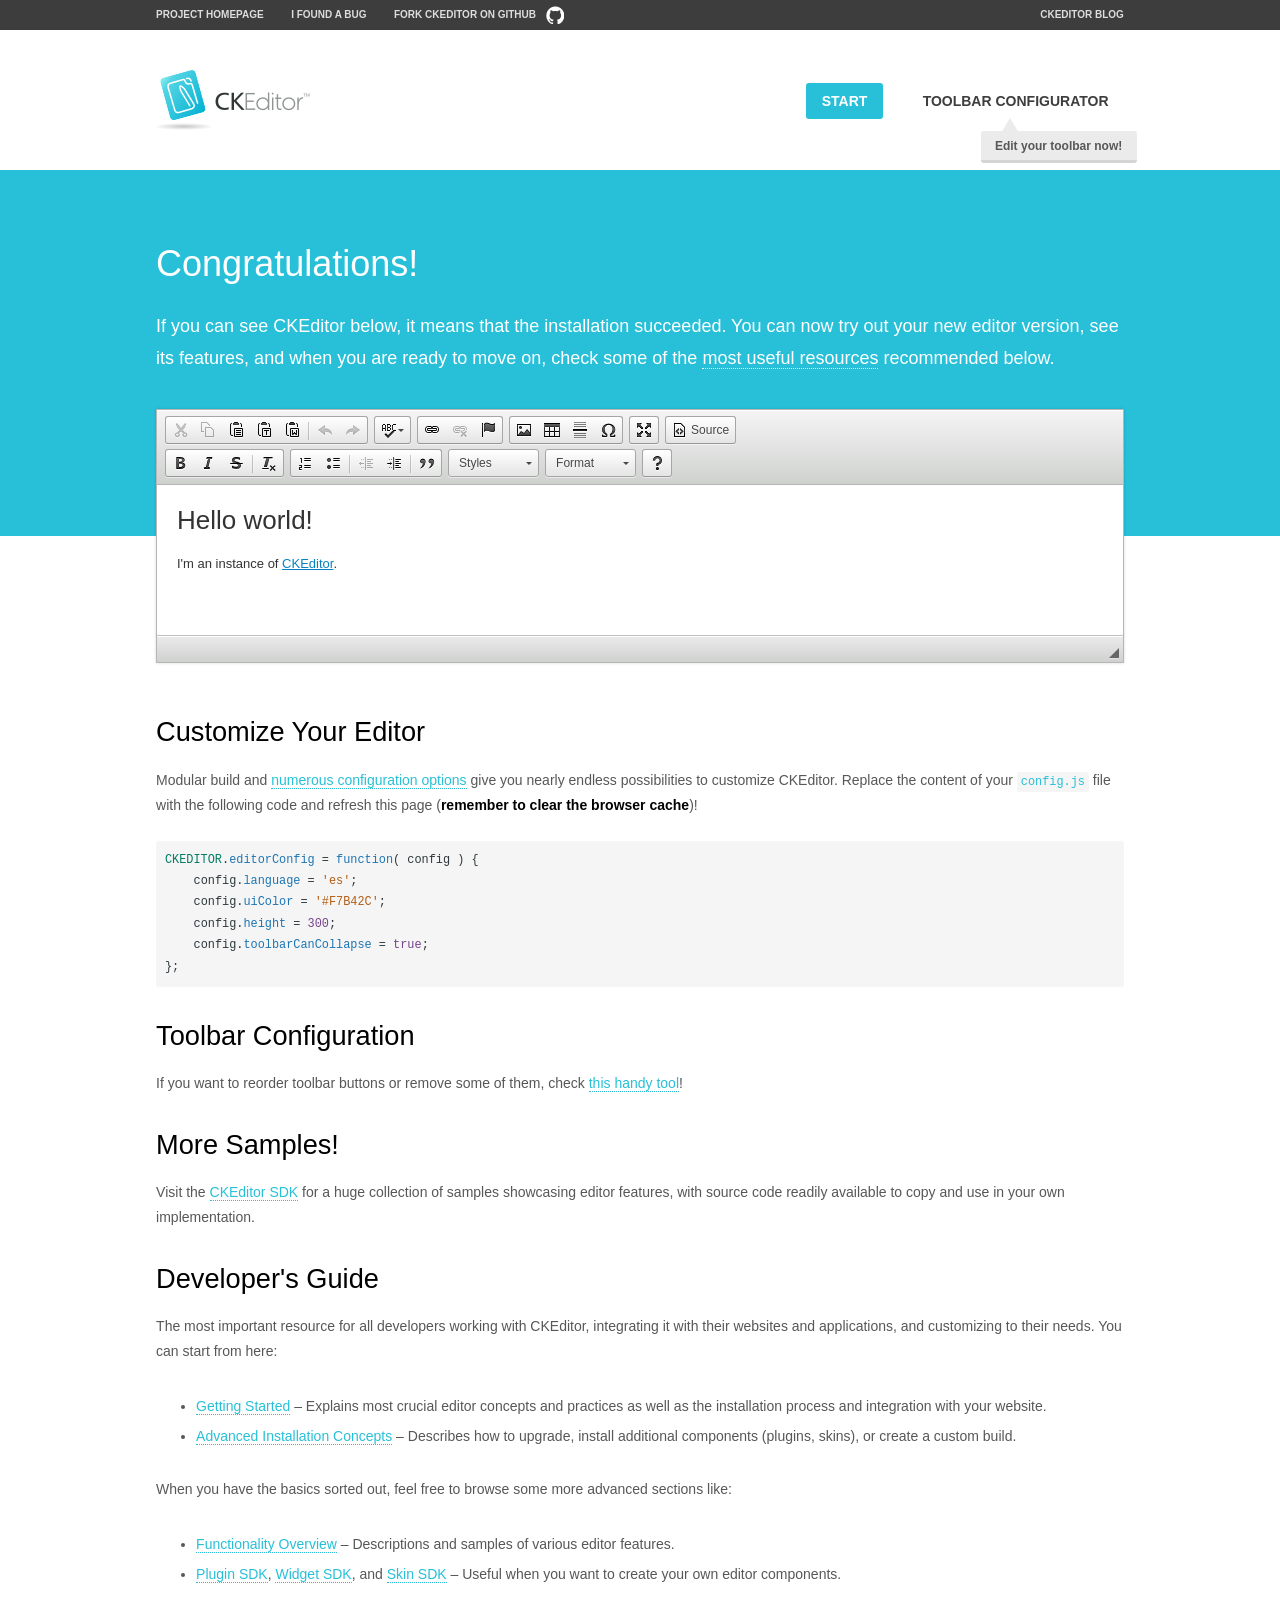
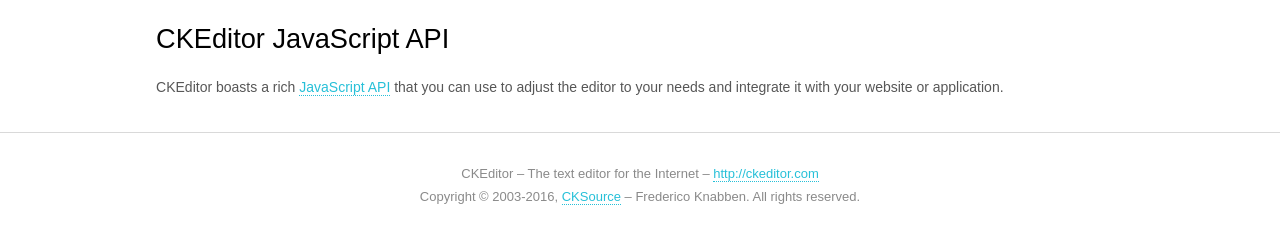
<file: View/html/lib/BootstrapTemplate/AdminLTE-2.3.11/plugins/ckeditor/samples/index.html>
<!DOCTYPE html>
<!--
Copyright (c) 2003-2016, CKSource - Frederico Knabben. All rights reserved.
For licensing, see LICENSE.md or http://ckeditor.com/license
-->
<html>
<head>
	<meta charset="utf-8">
	<title>CKEditor Sample</title>
	<script src="../ckeditor.js"></script>
	<script src="js/sample.js"></script>
	<link rel="stylesheet" href="css/samples.css">
	<link rel="stylesheet" href="toolbarconfigurator/lib/codemirror/neo.css">
</head>
<body id="main">

<nav class="navigation-a">
	<div class="grid-container">
		<ul class="navigation-a-left grid-width-70">
			<li><a href="http://ckeditor.com">Project Homepage</a></li>
			<li><a href="http://dev.ckeditor.com/">I found a bug</a></li>
			<li><a href="http://github.com/ckeditor/ckeditor-dev" class="icon-pos-right icon-navigation-a-github">Fork CKEditor on GitHub</a></li>
		</ul>
		<ul class="navigation-a-right grid-width-30">
			<li><a href="http://ckeditor.com/blog-list">CKEditor Blog</a></li>
		</ul>
	</div>
</nav>

<header class="header-a">
	<div class="grid-container">
		<h1 class="header-a-logo grid-width-30">
			<a href="index.html"><img src="img/logo.png" alt="CKEditor Sample"></a>
		</h1>

		<nav class="navigation-b grid-width-70">
			<ul>
				<li><a href="index.html" class="button-a button-a-background">Start</a></li>
				<li><a href="toolbarconfigurator/index.html" class="button-a">Toolbar configurator <span class="balloon-a balloon-a-nw">Edit your toolbar now!</span></a></li>
			</ul>
		</nav>
	</div>
</header>

<main>
	<div class="adjoined-top">
		<div class="grid-container">
			<div class="content grid-width-100">
				<h1>Congratulations!</h1>
				<p>
					If you can see CKEditor below, it means that the installation succeeded.
					You can now try out your new editor version, see its features, and when you are ready to move on, check some of the <a href="#sample-customize">most useful resources</a> recommended below.
				</p>
			</div>
		</div>
	</div>
	<div class="adjoined-bottom">
		<div class="grid-container">
			<div class="grid-width-100">
				<div id="editor">
					<h1>Hello world!</h1>
					<p>I'm an instance of <a href="http://ckeditor.com">CKEditor</a>.</p>
				</div>
			</div>
		</div>
	</div>

	<div class="grid-container">
		<div class="content grid-width-100">
			<section id="sample-customize">
				<h2>Customize Your Editor</h2>
				<p>Modular build and <a href="http://docs.ckeditor.com/#!/guide/dev_configuration">numerous configuration options</a> give you nearly endless possibilities to customize CKEditor. Replace the content of your <code><a href="../config.js">config.js</a></code> file with the following code and refresh this page (<strong>remember to clear the browser cache</strong>)!</p>
		<pre class="cm-s-neo CodeMirror"><code><span style="padding-right: 0.1px;"><span class="cm-variable">CKEDITOR</span>.<span class="cm-property">editorConfig</span> <span class="cm-operator">=</span> <span class="cm-keyword">function</span>( <span class="cm-def">config</span> ) {</span>
<span style="padding-right: 0.1px;"><span class="cm-tab">	</span><span class="cm-variable-2">config</span>.<span class="cm-property">language</span> <span class="cm-operator">=</span> <span class="cm-string">'es'</span>;</span>
<span style="padding-right: 0.1px;"><span class="cm-tab">	</span><span class="cm-variable-2">config</span>.<span class="cm-property">uiColor</span> <span class="cm-operator">=</span> <span class="cm-string">'#F7B42C'</span>;</span>
<span style="padding-right: 0.1px;"><span class="cm-tab">	</span><span class="cm-variable-2">config</span>.<span class="cm-property">height</span> <span class="cm-operator">=</span> <span class="cm-number">300</span>;</span>
<span style="padding-right: 0.1px;"><span class="cm-tab">	</span><span class="cm-variable-2">config</span>.<span class="cm-property">toolbarCanCollapse</span> <span class="cm-operator">=</span> <span class="cm-atom">true</span>;</span>
<span style="padding-right: 0.1px;">};</span></code></pre>
			</section>

			<section>
				<h2>Toolbar Configuration</h2>
				<p>If you want to reorder toolbar buttons or remove some of them, check <a href="toolbarconfigurator/index.html">this handy tool</a>!</p>
			</section>

			<section>
				<h2>More Samples!</h2>
				<p>Visit the <a href="http://sdk.ckeditor.com">CKEditor SDK</a> for a huge collection of samples showcasing editor features, with source code readily available to copy and use in your own implementation.</p>
			</section>

			<section>
				<h2>Developer's Guide</h2>
				<p>The most important resource for all developers working with CKEditor, integrating it with their websites and applications, and customizing to their needs. You can start from here:</p>
				<ul>
					<li><a href="http://docs.ckeditor.com/#!/guide/dev_installation">Getting Started</a> &ndash; Explains most crucial editor concepts and practices as well as the installation process and integration with your website.</li>
					<li><a href="http://docs.ckeditor.com/#!/guide/dev_advanced_installation">Advanced Installation Concepts</a> &ndash; Describes how to upgrade, install additional components (plugins, skins), or create a custom build.</li>
				</ul>
					<p>When you have the basics sorted out, feel free to browse some more advanced sections like:</p>
				<ul>
					<li><a href="http://docs.ckeditor.com/#!/guide/dev_features">Functionality Overview</a> &ndash; Descriptions and samples of various editor features.</li>
					<li><a href="http://docs.ckeditor.com/#!/guide/plugin_sdk_intro">Plugin SDK</a>, <a href="http://docs.ckeditor.com/#!/guide/widget_sdk_intro">Widget SDK</a>, and <a href="http://docs.ckeditor.com/#!/guide/skin_sdk_intro">Skin SDK</a> &ndash; Useful when you want to create your own editor components.</li>
				</ul>
			</section>

			<section>
				<h2>CKEditor JavaScript API</h2>
				<p>CKEditor boasts a rich <a href="http://docs.ckeditor.com/#!/api">JavaScript API</a> that you can use to adjust the editor to your needs and integrate it with your website or application.</p>
			</section>
		</div>
	</div>
</main>

<footer class="footer-a grid-container">
	<div class="grid-container">
		<p class="grid-width-100">
			CKEditor &ndash; The text editor for the Internet &ndash; <a class="samples" href="http://ckeditor.com/">http://ckeditor.com</a>
		</p>
		<p class="grid-width-100" id="copy">
			Copyright &copy; 2003-2016, <a class="samples" href="http://cksource.com/">CKSource</a> &ndash; Frederico Knabben. All rights reserved.
		</p>
	</div>
</footer>
<script>
	initSample();
</script>

</body>
</html>
</file>
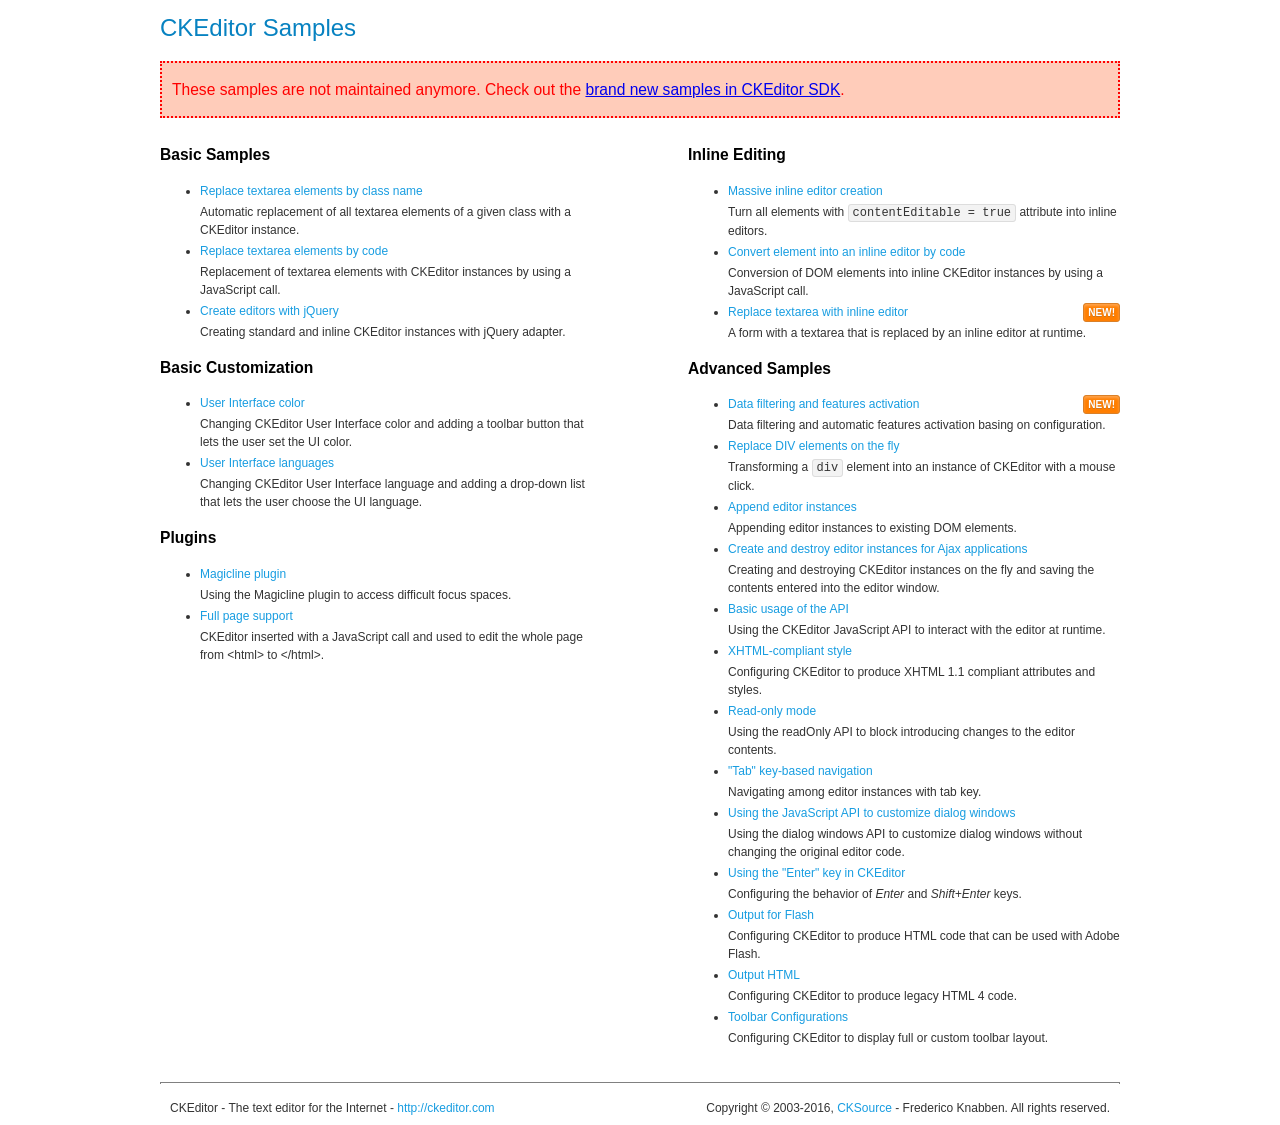
<file: View/html/lib/BootstrapTemplate/AdminLTE-2.3.11/plugins/ckeditor/samples/old/index.html>
<!DOCTYPE html>
<!--
Copyright (c) 2003-2016, CKSource - Frederico Knabben. All rights reserved.
For licensing, see LICENSE.md or http://ckeditor.com/license
-->
<html>
<head>
	<meta charset="utf-8">
	<title>CKEditor Samples</title>
	<link rel="stylesheet" href="sample.css">
</head>
<body>
	<h1 class="samples">
		CKEditor Samples
	</h1>
	<div class="warning deprecated">
		These samples are not maintained anymore. Check out the <a href="http://sdk.ckeditor.com/">brand new samples in CKEditor SDK</a>.
	</div>
	<div class="twoColumns">
		<div class="twoColumnsLeft">
			<h2 class="samples">
				Basic Samples
			</h2>
			<dl class="samples">
				<dt><a class="samples" href="replacebyclass.html">Replace textarea elements by class name</a></dt>
				<dd>Automatic replacement of all textarea elements of a given class with a CKEditor instance.</dd>

				<dt><a class="samples" href="replacebycode.html">Replace textarea elements by code</a></dt>
				<dd>Replacement of textarea elements with CKEditor instances by using a JavaScript call.</dd>

				<dt><a class="samples" href="jquery.html">Create editors with jQuery</a></dt>
				<dd>Creating standard and inline CKEditor instances with jQuery adapter.</dd>
			</dl>

			<h2 class="samples">
				Basic Customization
			</h2>
			<dl class="samples">
				<dt><a class="samples" href="uicolor.html">User Interface color</a></dt>
				<dd>Changing CKEditor User Interface color and adding a toolbar button that lets the user set the UI color.</dd>

				<dt><a class="samples" href="uilanguages.html">User Interface languages</a></dt>
				<dd>Changing CKEditor User Interface language and adding a drop-down list that lets the user choose the UI language.</dd>
			</dl>


			<h2 class="samples">Plugins</h2>
<dl class="samples">
<dt><a class="samples" href="magicline/magicline.html">Magicline plugin</a></dt>
<dd>Using the Magicline plugin to access difficult focus spaces.</dd>

<dt><a class="samples" href="wysiwygarea/fullpage.html">Full page support</a></dt>
<dd>CKEditor inserted with a JavaScript call and used to edit the whole page from &lt;html&gt; to &lt;/html&gt;.</dd>
</dl>
		</div>
		<div class="twoColumnsRight">
			<h2 class="samples">
				Inline Editing
			</h2>
			<dl class="samples">
				<dt><a class="samples" href="inlineall.html">Massive inline editor creation</a></dt>
				<dd>Turn all elements with <code>contentEditable = true</code> attribute into inline editors.</dd>

				<dt><a class="samples" href="inlinebycode.html">Convert element into an inline editor by code</a></dt>
				<dd>Conversion of DOM elements into inline CKEditor instances by using a JavaScript call.</dd>

				<dt><a class="samples" href="inlinetextarea.html">Replace textarea with inline editor</a> <span class="new">New!</span></dt>
				<dd>A form with a textarea that is replaced by an inline editor at runtime.</dd>

				
			</dl>

			<h2 class="samples">
				Advanced Samples
			</h2>
			<dl class="samples">
				<dt><a class="samples" href="datafiltering.html">Data filtering and features activation</a> <span class="new">New!</span></dt>
				<dd>Data filtering and automatic features activation basing on configuration.</dd>

				<dt><a class="samples" href="divreplace.html">Replace DIV elements on the fly</a></dt>
				<dd>Transforming a <code>div</code> element into an instance of CKEditor with a mouse click.</dd>

				<dt><a class="samples" href="appendto.html">Append editor instances</a></dt>
				<dd>Appending editor instances to existing DOM elements.</dd>

				<dt><a class="samples" href="ajax.html">Create and destroy editor instances for Ajax applications</a></dt>
				<dd>Creating and destroying CKEditor instances on the fly and saving the contents entered into the editor window.</dd>

				<dt><a class="samples" href="api.html">Basic usage of the API</a></dt>
				<dd>Using the CKEditor JavaScript API to interact with the editor at runtime.</dd>

				<dt><a class="samples" href="xhtmlstyle.html">XHTML-compliant style</a></dt>
				<dd>Configuring CKEditor to produce XHTML 1.1 compliant attributes and styles.</dd>

				<dt><a class="samples" href="readonly.html">Read-only mode</a></dt>
				<dd>Using the readOnly API to block introducing changes to the editor contents.</dd>

				<dt><a class="samples" href="tabindex.html">"Tab" key-based navigation</a></dt>
				<dd>Navigating among editor instances with tab key.</dd>


				
<dt><a class="samples" href="dialog/dialog.html">Using the JavaScript API to customize dialog windows</a></dt>
<dd>Using the dialog windows API to customize dialog windows without changing the original editor code.</dd>

<dt><a class="samples" href="enterkey/enterkey.html">Using the &quot;Enter&quot; key in CKEditor</a></dt>
<dd>Configuring the behavior of <em>Enter</em> and <em>Shift+Enter</em> keys.</dd>

<dt><a class="samples" href="htmlwriter/outputforflash.html">Output for Flash</a></dt>
<dd>Configuring CKEditor to produce HTML code that can be used with Adobe Flash.</dd>

<dt><a class="samples" href="htmlwriter/outputhtml.html">Output HTML</a></dt>
<dd>Configuring CKEditor to produce legacy HTML 4 code.</dd>

<dt><a class="samples" href="toolbar/toolbar.html">Toolbar Configurations</a></dt>
<dd>Configuring CKEditor to display full or custom toolbar layout.</dd>

			</dl>
		</div>
	</div>
	<div id="footer">
		<hr>
		<p>
			CKEditor - The text editor for the Internet - <a class="samples" href="http://ckeditor.com/">http://ckeditor.com</a>
		</p>
		<p id="copy">
			Copyright &copy; 2003-2016, <a class="samples" href="http://cksource.com/">CKSource</a> - Frederico Knabben. All rights reserved.
		</p>
	</div>
</body>
</html>
</file>
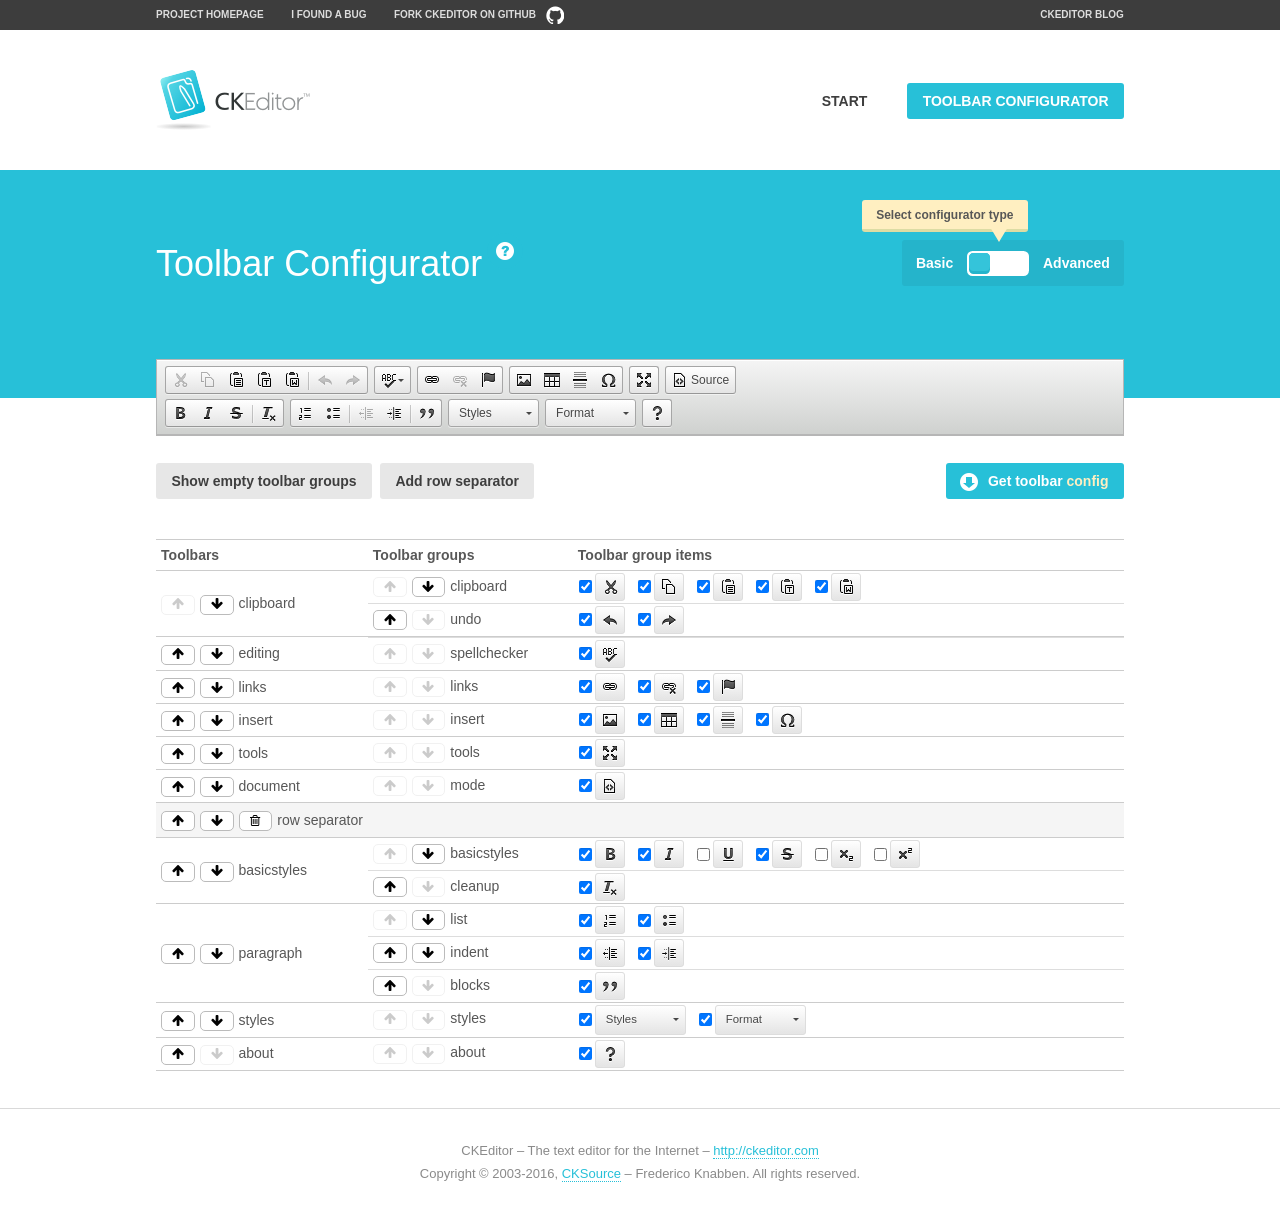
<file: View/html/lib/BootstrapTemplate/AdminLTE-2.3.11/plugins/ckeditor/samples/toolbarconfigurator/index.html>
<!DOCTYPE html>
<!--
Copyright (c) 2003-2016, CKSource - Frederico Knabben. All rights reserved.
For licensing, see LICENSE.md or http://ckeditor.com/license
-->
<!--[if IE 8]><html class="ie8"><![endif]-->
<!--[if gt IE 8]><html><![endif]-->
<!--[if !IE]><!--><html><!--<![endif]-->
<head>
	<meta charset="utf-8">
	<title>Toolbar Configurator</title>
	<script src="../../ckeditor.js"></script>
	<script>
		if ( CKEDITOR.env.ie && CKEDITOR.env.version < 9 )
			CKEDITOR.tools.enableHtml5Elements( document );
	</script>
	<link rel="stylesheet" href="lib/codemirror/codemirror.css">
	<link rel="stylesheet" href="lib/codemirror/show-hint.css">
	<link rel="stylesheet" href="lib/codemirror/neo.css">
	<link rel="stylesheet" href="css/fontello.css">
	<link rel="stylesheet" href="../css/samples.css">
</head>
<body id="toolbar">

<nav class="navigation-a">
	<div class="grid-container">
		<ul class="navigation-a-left grid-width-70">
			<li><a href="http://ckeditor.com">Project Homepage</a></li>
			<li><a href="http://dev.ckeditor.com/">I found a bug</a></li>
			<li><a href="http://github.com/ckeditor/ckeditor-dev" class="icon-pos-right icon-navigation-a-github">Fork CKEditor on GitHub</a></li>
		</ul>
		<ul class="navigation-a-right grid-width-30">
			<li><a href="http://ckeditor.com/blog-list">CKEditor Blog</a></li>
		</ul>
	</div>
</nav>

<header class="header-a">
	<div class="grid-container">
		<h1 class="header-a-logo grid-width-30">
			<a href="../index.html"><img src="../img/logo.png" alt="CKEditor Logo"></a>
		</h1>
		<nav class="navigation-b grid-width-70">
			<ul>
				<li><a href="../index.html"  class="button-a">Start</a></li>
				<li><a href="index.html"  class="button-a button-a-background">Toolbar configurator</a></li>
			</ul>
		</nav>
	</div>
</header>

<main>
	<div class="adjoined-top">
		<div class="grid-container">
			<div class="content grid-width-100">
				<div class="grid-container-nested">
					<h1 class="grid-width-60">
						Toolbar Configurator
						<a href="#help-content" type="button" title="Configurator help" id="help" class="button-a button-a-background button-a-no-text icon-pos-left icon-question-mark">Help</a>
					</h1>

					<div class="grid-width-40 grid-switch-magic">
						<div class="switch">
							<span class="balloon-a balloon-a-se">Select configurator type</span>
							<input type="radio" name="radio" data-num="1" id="radio-basic" />
							<input type="radio" name="radio" data-num="2" id="radio-advanced" />
							<label data-for="1" for="radio-basic">Basic</label>
							<span class="switch-inner">
								<span class="handler"></span>
							</span>
							<label data-for="2" for="radio-advanced">Advanced</label>
						</div>
					</div>
				</div>
			</div>
		</div>
	</div>
	<div class="adjoined-bottom">
		<div class="grid-container">
			<div class="grid-width-100">
				<div class="editors-container">
					<div id="editor-basic"></div>
					<div id="editor-advanced"></div>
				</div>
			</div>
		</div>
	</div>

	<div class="grid-container configurator">
		<div class="content grid-width-100">
			<div class="configurator">
				<div>
					<div id="toolbarModifierWrapper"></div>
				</div>
			</div>
		</div>
	</div>

	<div id="help-content">
		<div class="grid-container">
			<div class="grid-width-100">
				<h2>What Am I Doing Here?</h2>

				<div class="grid-container grid-container-nested">
					<div class="basic">
						<div class="grid-width-50">
							<p>Arrange <a href="http://docs.ckeditor.com/#!/api/CKEDITOR.config-cfg-toolbarGroups">toolbar groups</a>, toggle <a href="http://docs.ckeditor.com/#!/api/CKEDITOR.config-cfg-removeButtons">button visibility</a> according to your needs and get your toolbar configuration.</p>
							<p>You can replace the content of the <a href="../../config.js"><code>config.js</code></a> file with the generated configuration. If you already set some configuration options you will need to merge both configurations.</p>
						</div>
						<div class="grid-width-50">
							<p>Read more about different ways of <a href="http://docs.ckeditor.com/#!/guide/dev_configuration">setting configuration</a> and do not forget about <strong>clearing browser cache</strong>.</p>
							<p>Arranging toolbar groups is the recommended way of configuring the toolbar, but if you need more freedom you can use the <a href="#advanced">advanced configurator</a>.</p>
						</div>
					</div>
					<div class="advanced" style="display: none;">
						<div class="grid-width-50">
							<p>With this code editor you can edit your <a href="http://docs.ckeditor.com/#!/api/CKEDITOR.config-cfg-toolbar">toolbar configuration</a> live.</p>
							<p>You can replace the content of the <a href="../../config.js"><code>config.js</code></a> file with the generated configuration. If you already set some configuration options you will need to merge both configurations.</p>
						</div>
						<div class="grid-width-50">
							<p>Read more about different ways of <a href="http://docs.ckeditor.com/#!/guide/dev_configuration">setting configuration</a> and do not forget about <strong>clearing browser cache</strong>.</p>
						</div>
					</div>
				</div>

				<p class="grid-container grid-container-nested">
					<button type="button" class="help-content-close grid-width-100 button-a button-a-background">Got it. Let's play!</button>
				</p>
			</div>
		</div>
	</div>
</main>

<footer class="footer-a grid-container">
	<p class="grid-width-100">
		CKEditor &ndash; The text editor for the Internet &ndash; <a class="samples" href="http://ckeditor.com/">http://ckeditor.com</a>
	</p>
	<p class="grid-width-100" id="copy">
		Copyright &copy; 2003-2016, <a class="samples" href="http://cksource.com/">CKSource</a> &ndash; Frederico Knabben. All rights reserved.
	</p>
</footer>

<script src="lib/codemirror/codemirror.js"></script>
<script src="lib/codemirror/javascript.js"></script>
<script src="lib/codemirror/show-hint.js"></script>

<script src="js/fulltoolbareditor.js"></script>
<script src="js/abstracttoolbarmodifier.js"></script>
<script src="js/toolbarmodifier.js"></script>
<script src="js/toolbartextmodifier.js"></script>
<script src="../js/sf.js"></script>

<script>
	( function() {
		'use strict';

		var mode = ( window.location.hash.substr( 1 ) === 'advanced' ) ? 'advanced' : 'basic',
			configuratorSection = CKEDITOR.document.findOne( 'main > .grid-container.configurator' ),
			basicInstruction = CKEDITOR.document.findOne( '#help-content .basic' ),
			advancedInstruction = CKEDITOR.document.findOne( '#help-content .advanced' ),

			// Configurator mode switcher.
			modeSwitchBasic = CKEDITOR.document.getById( 'radio-basic' ),
			modeSwitchAdvanced = CKEDITOR.document.getById( 'radio-advanced' );

		// Initial setup
		function updateSwitcher() {
			if ( mode === 'advanced' ) {
				modeSwitchAdvanced.$.checked = true;
			} else {
				modeSwitchBasic.$.checked = true;
			}
		}

		updateSwitcher();

		CKEDITOR.document.getWindow().on( 'hashchange', function( e ) {
			var hash = window.location.hash.substr( 1 );
			if ( !( hash === 'advanced' || hash === 'basic' ) ) {
				return;
			}
			mode = hash;
			onToolbarsDone( mode );
		} );

		CKEDITOR.document.getWindow().on( 'resize', function() {
			updateToolbar( ( mode === 'basic' ? toolbarModifier : toolbarTextModifier )[ 'editorInstance' ] );
		} );

		function onRefresh( modifier ) {
			modifier = modifier || this;

			if ( mode === 'basic' && modifier instanceof ToolbarConfigurator.ToolbarTextModifier ) {
				return;
			}

			// CodeMirror container becomes visible, so we need to refresh and to avoid rendering problems.
			if ( mode === 'advanced' && modifier instanceof ToolbarConfigurator.ToolbarTextModifier ) {
				modifier.codeContainer.refresh();
			}

			updateToolbar( modifier.editorInstance );
		}

		function updateToolbar( editor ) {
			var editorContainer = editor.container;

			// Not always editor is loaded.
			if ( !editorContainer ) {
				return;
			}

			var displayStyle = editorContainer.getStyle( 'display' );

			editorContainer.setStyle( 'display', 'block' );

			var newHeight = editorContainer.getSize( 'height' );

			var newMarginTop = parseInt( editorContainer.getComputedStyle( 'margin-top' ), 10 );
			newMarginTop = ( isNaN( newMarginTop ) ? 0 : Number( newMarginTop ) );

			var newMarginBottom = parseInt( editorContainer.getComputedStyle( 'margin-bottom' ), 10 );
			newMarginBottom = ( isNaN( newMarginBottom ) ? 0 : Number( newMarginBottom ) );

			var result = newHeight + newMarginTop + newMarginBottom;

			editorContainer.setStyle( 'display', displayStyle );

			editor.container.getAscendant( 'div' ).setStyle( 'height', result + 'px' );
		}

		var toolbarModifier = new ToolbarConfigurator.ToolbarModifier( 'editor-basic' );

		var done = 0;
		toolbarModifier.init( onToolbarInit );
		toolbarModifier.onRefresh = onRefresh;

		CKEDITOR.document.getById( 'toolbarModifierWrapper' ).append( toolbarModifier.mainContainer );

		var toolbarTextModifier = new ToolbarConfigurator.ToolbarTextModifier( 'editor-advanced' );
		toolbarTextModifier.init( onToolbarInit );
		toolbarTextModifier.onRefresh = onRefresh;

		function onToolbarInit() {
			if ( ++done === 2 ) {
				onToolbarsDone();

				positionSticky.watch( CKEDITOR.document.findOne( '.toolbar' ), function() {
					return mode === 'advanced';
				} );
			}
		}

		function onToolbarsDone() {
			if ( mode === 'basic' ) {
				toggleModeBasic( false );
			} else {
				toggleModeAdvanced( false );
			}

			updateSwitcher();

			setTimeout( function() {
				CKEDITOR.document.findOne( '.editors-container' ).addClass( 'active' );
				CKEDITOR.document.findOne( '#toolbarModifierWrapper' ).addClass( 'active' );
			}, 200 );
		}

		CKEDITOR.document.getById( 'toolbarModifierWrapper' ).append( toolbarTextModifier.mainContainer );

		function toogleModeSwitch( onElement, offElement, onModifier, offModifier ) {
			onElement.addClass( 'fancy-button-active' );
			offElement.removeClass( 'fancy-button-active' );

			onModifier.showUI();
			offModifier.hideUI();
		}

		function toggleModeBasic( callOnRefresh ) {
			callOnRefresh = ( callOnRefresh !== false );
			mode = 'basic';
			window.location.hash = '#basic';
			toogleModeSwitch( modeSwitchBasic, modeSwitchAdvanced, toolbarModifier, toolbarTextModifier );

			configuratorSection.removeClass( 'freed-width' );
			basicInstruction.show();
			advancedInstruction.hide();

			callOnRefresh && onRefresh( toolbarModifier );
		}

		function toggleModeAdvanced( callOnRefresh ) {
			callOnRefresh = ( callOnRefresh !== false );
			mode = 'advanced';
			window.location.hash = '#advanced';
			toogleModeSwitch( modeSwitchAdvanced, modeSwitchBasic, toolbarTextModifier, toolbarModifier );

			configuratorSection.addClass( 'freed-width' );
			advancedInstruction.show();
			basicInstruction.hide();

			callOnRefresh && onRefresh( toolbarTextModifier );
		}

		modeSwitchBasic.on( 'click', toggleModeBasic );
		modeSwitchAdvanced.on( 'click', toggleModeAdvanced );

		//
		// Position:sticky for the toolbar.
		//

		// Will make elements behave like they were styled with position:sticky.
		var positionSticky = {
			// Store object: {
			// 		element: CKEDITOR.dom.element, // Element which will float.
			// 		placeholder: CKEDITOR.dom.element, // Placeholder which is place to prevent page bounce.
			// 		isFixed: boolean // Whether element float now.
			// }
			watched: [],

			active: [],

			staticContainer: null,

			init: function() {
				var element = CKEDITOR.dom.element.createFromHtml(
					'<div class="staticContainer">' +
						'<div class="grid-container" >' +
							'<div class="grid-width-100">' +
								'<div class="inner"></div>' +
							'</div>' +
						'</div>' +
					'</div>' );

				this.staticContainer = element.findOne( '.inner' );

				CKEDITOR.document.getBody().append( element );
			},

			watch: function( element, preventFunc ) {
				this.watched.push( {
					element: element,
					placeholder: new CKEDITOR.dom.element( 'div' ),
					isFixed: false,
					preventFunc: preventFunc
				} );
			},

			checkAll: function() {
				for ( var i = 0; i < this.watched.length; i++ ) {
					this.check( this.watched[ i ] );
				}
			},

			check: function( element ) {
				var isFixed = element.isFixed;
				var shouldBeFixed = this.shouldBeFixed( element );

				// Nothing to be done.
				if ( isFixed === shouldBeFixed ) {
					return;
				}

				var placeholder = element.placeholder;

				if ( isFixed ) {
					// Unfixing.

					element.element.insertBefore( placeholder );
					placeholder.remove();

					element.element.removeStyle( 'margin' );

					this.active.splice( CKEDITOR.tools.indexOf( this.active, element ), 1 );

				} else {
					// Fixing.
					placeholder.setStyle( 'width', element.element.getSize( 'width' ) + 'px' );
					placeholder.setStyle( 'height', element.element.getSize( 'height' ) + 'px' );
					placeholder.setStyle( 'margin-bottom', element.element.getComputedStyle( 'margin-bottom' ) );
					placeholder.setStyle( 'display', element.element.getComputedStyle( 'display' ) );
					placeholder.insertAfter( element.element );

					this.staticContainer.append( element.element );

					this.active.push( element );
				}

				element.isFixed = !element.isFixed;
			},

			shouldBeFixed: function( element ) {
				if ( element.preventFunc && element.preventFunc() ) {
					return false;
				}

				// If element is already fixed we are checking it's placeholder.
				var related = ( element.isFixed ? element.placeholder : element.element ),
					clientRect = related.$.getBoundingClientRect(),
					staticHeight = this.staticContainer.getSize('height' ),
					elemHeight = element.element.getSize( 'height' );

				if ( element.isFixed ) {
					return ( clientRect.top + elemHeight < staticHeight );
				} else {
					return ( clientRect.top < staticHeight );
				}
			}
		};

		positionSticky.init();

		CKEDITOR.document.getWindow().on( 'scroll',
			new CKEDITOR.tools.eventsBuffer( 100, positionSticky.checkAll, positionSticky ).input
		);

		// Make the toolbar sticky.
		positionSticky.watch( CKEDITOR.document.findOne( '.editors-container' ) );

		// Help button and help-content.
		( function() {
			var helpButton = CKEDITOR.document.getById( 'help' ),
				helpContent = CKEDITOR.document.getById( 'help-content' );

			// Don't show help button on IE8 because it's unsupported by Pico Modal.
			if ( CKEDITOR.env.ie && CKEDITOR.env.version == 8 ) {
				helpButton.hide();
			} else {
				// Display help modal when the button is clicked.
				helpButton.on( 'click', function( evt ) {
					SF.modal( {
						// Clone modal content from DOM.
						content: helpContent.getHtml(),

						afterCreate: function( modal ) {
							// Enable modal content button to close the modal.
							new CKEDITOR.dom.element( modal.modalElem() ).findOne( '.help-content-close' ).once( 'click', modal.close );
						}
					} ).show();
				} );
			}
		} )();
	} )();
</script>
</body>
</html>
</file>
<file: View/html/lib/BootstrapTemplate/AdminLTE-2.3.11/plugins/ckeditor/samples/css/samples.css>
/**
 * @license Copyright (c) 2003-2016, CKSource - Frederico Knabben. All rights reserved.
 * For licensing, see LICENSE.md or http://ckeditor.com/license
 */
@media (max-width: 900px) {
  .global-is-mobile-hidden {
    display: none !important;
  }
}
article,
aside,
details,
figcaption,
figure,
footer,
header,
hgroup,
main,
menu,
nav,
section {
  display: block;
}
body,
html {
  margin: 0;
  padding: 0;
  font: 16px / 1.8 Arial, 'Helvetica Neue', Helvetica, sans-serif;
  font-weight: 300;
  color: #575757;
}
.grid-width-10 {
  width: 10%;
}
.grid-width-20 {
  width: 20%;
}
.grid-width-30 {
  width: 30%;
}
.grid-width-40 {
  width: 40%;
}
.grid-width-50 {
  width: 50%;
}
.grid-width-60 {
  width: 60%;
}
.grid-width-70 {
  width: 70%;
}
.grid-width-80 {
  width: 80%;
}
.grid-width-90 {
  width: 90%;
}
.grid-width-100 {
  width: 100%;
}
@media (max-width: 900px) {
  .grid-width-10,
  .grid-width-20,
  .grid-width-30,
  .grid-width-40,
  .grid-width-50,
  .grid-width-60,
  .grid-width-70,
  .grid-width-80,
  .grid-width-90,
  .grid-width-100 {
    width: 100%;
  }
}
*[class*="grid-width"] {
  -webkit-box-sizing: border-box;
  -moz-box-sizing: border-box;
  box-sizing: border-box;
  padding-left: 4%;
  padding-right: 4%;
  float: left;
}
*[class*="grid-width"]:after,
.grid-container:after,
*[class*="grid-width"]:before,
.grid-container:before {
  content: '';
  display: block;
  overflow: hidden;
  visibility: hidden;
  font-size: 0;
  line-height: 0;
  width: 0;
  height: 0;
}
*[class*="grid-width"]:after,
.grid-container:after {
  clear: both;
}
.grid-container {
  -webkit-box-sizing: border-box;
  -moz-box-sizing: border-box;
  box-sizing: border-box;
  margin-left: auto;
  margin-right: auto;
}
.grid-container-nested *[class*="grid-width"]:first-child {
  padding-left: 0;
}
.grid-container-nested *[class*="grid-width"]:last-child {
  padding-right: 0;
}
@media (max-width: 900px) {
  .grid-container-nested *[class*="grid-width"]:first-child {
    padding-left: 4%;
  }
  .grid-container-nested *[class*="grid-width"]:last-child {
    padding-right: 4%;
  }
}
.header-a {
  min-height: 140px;
  overflow: hidden;
}
.header-a .header-a-logo {
  margin: 40px 0 0;
}
@media (max-width: 900px) {
  .header-a .header-a-logo {
    text-align: center;
  }
}
.header-a .header-a-logo img {
  border: transparent;
}
.navigation-a {
  height: 30px;
  background: #3d3d3d;
  position: absolute;
  left: 0;
  right: 0;
  top: 0;
  padding: 0;
  overflow: hidden;
}
@media (max-width: 900px) {
  .navigation-a {
    text-align: center;
  }
}
.navigation-a ul {
  list-style: none;
  margin: 0;
  overflow: hidden;
}
.navigation-a ul li,
.navigation-a ul li a {
  display: inline-block;
}
@media (max-width: 900px) {
  .navigation-a ul {
    width: auto;
    text-overflow: ellipsis;
    white-space: nowrap;
    display: inline-block;
    float: none;
  }
  .navigation-a ul:before,
  .navigation-a ul:after {
    display: none;
  }
}
.navigation-a ul.navigation-a-left {
  text-align: left;
}
@media (max-width: 900px) {
  .navigation-a ul.navigation-a-left {
    padding-right: 0;
  }
}
.navigation-a ul.navigation-a-right {
  text-align: right;
}
@media (max-width: 900px) {
  .navigation-a ul.navigation-a-right {
    padding-left: 23px;
  }
}
.navigation-a ul li + li {
  margin-left: 23px;
}
.navigation-a ul li a {
  font-size: 10px;
  font-size: 0.625rem;
  line-height: 18px;
  line-height: 1.13rem;
  line-height: 30px;
  float: left;
  color: #dddddd;
  font-weight: bold;
  text-decoration: none;
  text-transform: uppercase;
}
.navigation-a ul li a:hover {
  cursor: pointer;
  color: #ffffff;
}
.icon-navigation-a-github:before,
.icon-navigation-a-github:after {
  background-image: url("[data-uri]");
}
.navigation-b {
  text-align: right;
  margin: 52px 0 0;
  overflow: visible;
}
@media (max-width: 900px) {
  .navigation-b {
    text-align: center;
    margin-top: 20px;
    padding: 0;
  }
}
.navigation-b ul {
  padding: 0;
  list-style: none;
  margin: 0;
  overflow: visible;
}
.navigation-b ul li,
.navigation-b ul li a {
  display: inline-block;
}
@media (max-width: 900px) {
  .navigation-b ul {
    display: table;
    width: 100%;
    padding-bottom: 1.5em;
  }
}
@media (max-width: 900px) {
  .navigation-b ul li {
    display: table-row;
  }
}
.navigation-b ul li + li {
  margin-left: 20px;
}
@media (max-width: 900px) {
  .navigation-b ul li + li {
    margin-left: 0;
  }
}
.navigation-b ul li a {
  -webkit-box-sizing: border-box;
  -moz-box-sizing: border-box;
  box-sizing: border-box;
  text-transform: uppercase;
  text-decoration: none;
  outline: none;
}
@media (max-width: 900px) {
  .navigation-b ul li a {
    width: 100%;
    -webkit-border-radius: 0;
    -webkit-background-clip: padding-box;
    -moz-border-radius: 0;
    -moz-background-clip: padding;
    border-radius: 0;
    background-clip: padding-box;
  }
}
.footer-a {
  font-size: 13px;
  font-size: 0.8125rem;
  line-height: 23.4px;
  line-height: 1.46rem;
  padding-top: 2.25em;
  padding-bottom: 2.25em;
  overflow: hidden;
  color: #8a8a8a;
}
.footer-a a {
  color: #27c0d8;
  text-decoration: none;
  border-bottom: 1px dotted #27c0d8;
}
.footer-a a:hover {
  color: #23adc2;
}
.footer-a p {
  margin: 0;
  display: inline-block;
  text-align: center;
}
.content {
  font-size: 14px;
  font-size: 0.875rem;
  line-height: 25.2px;
  line-height: 1.57rem;
  overflow: hidden;
  padding-top: 1.5em;
  padding-bottom: 1.5em;
}
.content p {
  margin: 0.75em 0;
}
.content ul,
.content ol,
.content pre,
.content blockquote,
.content textarea:not([class^="cke"]),
.content .cke {
  margin: 1.875em 0;
}
.content code,
.content kbd {
  -webkit-border-radius: 3px;
  -webkit-background-clip: padding-box;
  -moz-border-radius: 3px;
  -moz-background-clip: padding;
  border-radius: 3px;
  background-clip: padding-box;
  padding: 3px 4px;
}
.content pre,
.content code,
.content kbd,
.content blockquote {
  background: #f5f5f5;
}
.content blockquote,
.content pre {
  background: none;
  border-left: 4px solid #27c0d8;
  padding: 1.5em 2.25em;
}
.content p a,
.content ul a,
.content ol a,
.content blockquote a,
.content h1 a,
.content h2 a,
.content h3 a,
.content h4 a,
.content h5 a {
  color: #27c0d8;
  text-decoration: none;
  border-bottom: 1px dotted #27c0d8;
}
.content p a:hover,
.content ul a:hover,
.content ol a:hover,
.content blockquote a:hover,
.content h1 a:hover,
.content h2 a:hover,
.content h3 a:hover,
.content h4 a:hover,
.content h5 a:hover {
  color: #23adc2;
}
.content h1,
.content h2,
.content h3,
.content h4,
.content h5 {
  color: #000;
  font-weight: 100;
}
.content h1 code,
.content h2 code,
.content h3 code,
.content h4 code,
.content h5 code,
.content h1 kbd,
.content h2 kbd,
.content h3 kbd,
.content h4 kbd,
.content h5 kbd {
  font-size: inherit;
}
.content h1 a.content-heading-anchor,
.content h2 a.content-heading-anchor,
.content h3 a.content-heading-anchor,
.content h4 a.content-heading-anchor,
.content h5 a.content-heading-anchor {
  font-weight: 100;
  vertical-align: middle;
  opacity: 0;
  border: 0;
}
.content h1:hover a.content-heading-anchor,
.content h2:hover a.content-heading-anchor,
.content h3:hover a.content-heading-anchor,
.content h4:hover a.content-heading-anchor,
.content h5:hover a.content-heading-anchor {
  opacity: 1;
}
.content h1:target a,
.content h2:target a,
.content h3:target a,
.content h4:target a,
.content h5:target a {
  -webkit-animation: targetLinkOpacity 0.5s linear alternate;
  -moz-animation: targetLinkOpacity 0.5s linear alternate;
  -o-animation: targetLinkOpacity 0.5s linear alternate;
  animation: targetLinkOpacity 0.5s linear alternate;
  opacity: 1;
}
.content input,
.content select,
.content textarea:not([class^="cke"]) {
  -webkit-border-radius: 3px;
  -webkit-background-clip: padding-box;
  -moz-border-radius: 3px;
  -moz-background-clip: padding;
  border-radius: 3px;
  background-clip: padding-box;
  -webkit-box-shadow: inset 0 1px 1px rgba(0, 0, 0, 0.08);
  -moz-box-shadow: inset 0 1px 1px rgba(0, 0, 0, 0.08);
  box-shadow: inset 0 1px 1px rgba(0, 0, 0, 0.08);
  font: inherit;
  color: inherit;
  border: 1px solid #d9d9d9;
  padding: .2em .5em;
}
.content input:focus,
.content select:focus,
.content textarea:not([class^="cke"]):focus {
  border-color: #66afe9;
  outline: 0;
  -webkit-box-shadow: inset 0 1px 1px rgba(0, 0, 0, 0.08), 0 0 8px #93c6ef;
  -moz-box-shadow: inset 0 1px 1px rgba(0, 0, 0, 0.08), 0 0 8px #93c6ef;
  box-shadow: inset 0 1px 1px rgba(0, 0, 0, 0.08), 0 0 8px #93c6ef;
}
.content abbr {
  border-bottom: 1px dotted #666;
  cursor: pointer;
}
.content blockquote {
  font-style: italic;
  font-family: Georgia, Times, "Times New Roman", serif;
  font-size: 16px;
  font-size: 1rem;
  line-height: 28.8px;
  line-height: 1.8rem;
}
.content em {
  font-style: italic;
}
.content h1 {
  font-size: 36px;
  font-size: 2.25rem;
  line-height: 64.8px;
  line-height: 4.05rem;
  margin: 1.125em 0 0;
}
.content h2 {
  font-size: 27.2px;
  font-size: 1.7rem;
  line-height: 48.96px;
  line-height: 3.06rem;
  margin: 0.9em 0 0;
}
.content h3 {
  font-size: 24px;
  font-size: 1.5rem;
  line-height: 43.2px;
  line-height: 2.7rem;
  font-weight: 500;
  margin: 0.75em 0 0;
}
.content h4 {
  font-size: 19.2px;
  font-size: 1.2rem;
  line-height: 34.56px;
  line-height: 2.16rem;
  font-weight: 500;
  margin: 0.75em 0 0;
}
.content h5 {
  font-size: 17.6px;
  font-size: 1.1rem;
  line-height: 31.68px;
  line-height: 1.98rem;
  font-weight: 500;
  margin: 0.75em 0 0;
}
.content hr {
  border: 0;
  border-top: 4px solid #d9d9d9;
  margin: 1.5em 0;
}
.content input[type="text"] {
  height: 1.8em;
  line-height: 1.8em;
}
.content input[type="button"] {
  -webkit-appearance: button;
  -moz-appearance: button;
  appearance: button;
}
.content kbd {
  font-size: 12px;
  font-size: 0.75rem;
  line-height: 21.6px;
  line-height: 1.35rem;
  font-family: Arial, 'Helvetica Neue', Helvetica, sans-serif;
  padding: 2px 6px;
  -webkit-box-shadow: 0 0 4px #ffffff inset, 0 2px 0 #d9d9d9;
  -moz-box-shadow: 0 0 4px #ffffff inset, 0 2px 0 #d9d9d9;
  box-shadow: 0 0 4px #ffffff inset, 0 2px 0 #d9d9d9;
}
.content p img {
  vertical-align: middle;
}
.content p pre {
  padding: 1.5em;
}
.content pre {
  padding: 0;
  border: 0;
  tab-size: 4;
  -o-tab-size: 4;
  -moz-tab-size: 4;
}
.content pre,
.content code {
  font-size: 11.89px;
  font-size: 0.743rem;
  line-height: 21.4px;
  line-height: 1.34rem;
  font-family: Consolas, Menlo, Monaco, Lucida Console, Liberation Mono, DejaVu Sans Mono, Bitstream Vera Sans Mono, Courier New, monospace, serif;
}
.content pre a,
.content code a {
  border: 0;
}
.content pre code {
  padding: 0.75em;
  display: block;
}
.content strong {
  color: #000;
}
.content ul ul,
.content ol ul,
.content ul ol,
.content ol ol {
  margin: 0.75em 0;
}
.content ul li,
.content ol li {
  font-size: 14px;
  font-size: 0.875rem;
  line-height: 30.24px;
  line-height: 1.89rem;
}
.content textarea:not([class^="cke"]) {
  width: 100%;
}
.content div.todo {
  border: 2px dotted #444;
  padding: 10px;
  margin: 60px 0 10px 0;
  /* Remove me some day */
}
.content div.todo:before {
  content: "TODO";
  font-weight: bold;
}
body a.button-a,
body button.button-a,
body input.button-a {
  -webkit-border-radius: 3px;
  -webkit-background-clip: padding-box;
  -moz-border-radius: 3px;
  -moz-background-clip: padding;
  border-radius: 3px;
  background-clip: padding-box;
  font-size: 14px;
  font-size: 0.875rem;
  line-height: 25.2px;
  line-height: 1.57rem;
  height: 36px;
  line-height: 36px;
  padding: 0 1.1em;
  font-weight: 700;
  color: #3e3e3e;
  white-space: nowrap;
  text-decoration: none;
  display: inline-block;
  cursor: pointer;
  border: 0;
  vertical-align: middle;
  margin: 1px 0;
  background: transparent;
}
body a.button-a.icon-pos-left,
body button.button-a.icon-pos-left,
body input.button-a.icon-pos-left {
  padding-left: .8em;
}
body a.button-a.icon-pos-right,
body button.button-a.icon-pos-right,
body input.button-a.icon-pos-right {
  padding-right: .8em;
}
body a.button-a.button-a-no-text,
body button.button-a.button-a-no-text,
body input.button-a.button-a-no-text {
  -webkit-border-radius: 100px;
  -webkit-background-clip: padding-box;
  -moz-border-radius: 100px;
  -moz-background-clip: padding;
  border-radius: 100px;
  background-clip: padding-box;
  width: 36px;
  padding: 0;
  text-indent: -999px;
  overflow: hidden;
  position: relative;
  text-align: center;
}
body a.button-a.button-a-no-text:before,
body button.button-a.button-a-no-text:before,
body input.button-a.button-a-no-text:before {
  position: absolute;
  left: 50%;
  top: 50%;
  margin: -9px 0 0 -9px;
}
@media (max-width: 900px) {
  body a.button-a.button-a-mobile-collapsed,
  body button.button-a.button-a-mobile-collapsed,
  body input.button-a.button-a-mobile-collapsed {
    -webkit-border-radius: 100px;
    -webkit-background-clip: padding-box;
    -moz-border-radius: 100px;
    -moz-background-clip: padding;
    border-radius: 100px;
    background-clip: padding-box;
    width: 36px;
    padding: 0;
    text-indent: -999px;
    overflow: hidden;
    position: relative;
    text-align: center;
  }
  body a.button-a.button-a-mobile-collapsed:before,
  body button.button-a.button-a-mobile-collapsed:before,
  body input.button-a.button-a-mobile-collapsed:before {
    position: absolute;
    left: 50%;
    top: 50%;
    margin: -9px 0 0 -9px;
  }
  body a.button-a.button-a-mobile-collapsed:before,
  body button.button-a.button-a-mobile-collapsed:before,
  body input.button-a.button-a-mobile-collapsed:before {
    position: absolute;
    left: 50%;
    top: 50%;
    margin: -9px 0 0 -9px;
  }
}
body a.button-a:active,
body button.button-a:active,
body input.button-a:active,
body a.button-a:hover,
body button.button-a:hover,
body input.button-a:hover {
  color: #fff;
  background: #23adc2;
}
body a.button-a:focus,
body button.button-a:focus,
body input.button-a:focus {
  border-color: #66afe9;
  outline: 0;
  -webkit-box-shadow: inset 0 1px 1px rgba(0, 0, 0, 0.075), 0 0 8px #93c6ef;
  -moz-box-shadow: inset 0 1px 1px rgba(0, 0, 0, 0.075), 0 0 8px #93c6ef;
  box-shadow: inset 0 1px 1px rgba(0, 0, 0, 0.075), 0 0 8px #93c6ef;
}
body a.button-a-soft,
body button.button-a-soft,
body input.button-a-soft {
  background: #e7e7e7;
}
body a.button-a-soft:active,
body button.button-a-soft:active,
body input.button-a-soft:active,
body a.button-a-soft:hover,
body button.button-a-soft:hover,
body input.button-a-soft:hover {
  color: #3e3e3e;
  background: #cecece;
}
body a.button-a-background,
body button.button-a-background,
body input.button-a-background,
body a.navigation-b ul li a:hover,
body button.navigation-b ul li a:hover,
body input.navigation-b ul li a:hover {
  color: #fff;
  background: #27c0d8;
}
body a.button-a-background:active,
body button.button-a-background:active,
body input.button-a-background:active,
body a.button-a-background:hover,
body button.button-a-background:hover,
body input.button-a-background:hover,
body a.navigation-b ul li a:hover:active,
body button.navigation-b ul li a:hover:active,
body input.navigation-b ul li a:hover:active,
body a.navigation-b ul li a:hover:hover,
body button.navigation-b ul li a:hover:hover,
body input.navigation-b ul li a:hover:hover {
  color: #fff;
  background: #23adc2;
}
.balloon-a {
  font-size: 12px;
  font-size: 0.75rem;
  line-height: 21.6px;
  line-height: 1.35rem;
  -webkit-border-radius: 3px;
  -webkit-background-clip: padding-box;
  -moz-border-radius: 3px;
  -moz-background-clip: padding;
  border-radius: 3px;
  background-clip: padding-box;
  border-bottom: 3px solid #d4d4d4;
  background: #ebebeb;
  display: inline-block;
  white-space: nowrap;
  padding: .4em 1.2em .2em;
  font-weight: 700;
  position: relative;
  z-index: 1000;
  text-transform: none;
  color: #575757;
}
.balloon-a:hover {
  color: #575757;
}
.balloon-a:before {
  content: '';
  width: 0;
  height: 0;
  border-style: solid;
  position: absolute;
}
.balloon-a-ne:before,
.balloon-a-nw:before {
  top: -13px;
  border-width: 0 9px 15.6px 9px;
  border-color: transparent transparent #ebebeb transparent;
}
.balloon-a-se:before,
.balloon-a-sw:before {
  bottom: -13px;
  border-width: 15.6px 9px 0 9px;
  border-color: #ebebeb transparent transparent transparent;
}
.balloon-a-nw:before,
.balloon-a-sw:before {
  left: 20px;
}
.balloon-a-ne:before,
.balloon-a-se:before {
  right: 20px;
}
.icon-pos-left:before,
.icon-pos-right:after {
  content: '';
  display: inline-block;
  width: 18px;
  height: 18px;
  vertical-align: middle;
  background-repeat: no-repeat;
}
.icon-pos-left:before {
  margin-right: 10px;
}
.icon-pos-right:after {
  margin-left: 10px;
}
.icon-download:before,
.icon-download:after {
  background-image: url("[data-uri]");
}
.icon-question-mark:before,
.icon-question-mark:after {
  background-image: url("[data-uri]");
}
.icon-close:before,
.icon-close:after {
  background-image: url("[data-uri]");
}
.ie8 .switch > * {
  vertical-align: middle;
}
.ie8 .switch input[type="radio"] {
  margin: 0 0.25em;
  display: inline-block;
}
.ie8 .switch label {
  margin-left: 0 !important;
  margin-right: 0 !important;
}
.ie8 .switch label[data-for="1"] {
  float: left;
}
.ie8 .switch label[data-for="2"] {
  float: right;
}
.ie8 .switch .switch-inner {
  display: none;
}
.switch {
  font-size: 14px;
  font-size: 0.875rem;
  line-height: 25.2px;
  line-height: 1.57rem;
  font-weight: bold;
  background-color: #27c0d8;
  overflow: hidden;
  display: inline-block;
  padding: 0.75em 0.25em;
  color: #fff;
  -webkit-border-radius: 3px;
  -webkit-background-clip: padding-box;
  -moz-border-radius: 3px;
  -moz-background-clip: padding;
  border-radius: 3px;
  background-clip: padding-box;
  position: relative;
}
.switch input[type="radio"] {
  display: none;
}
.switch label {
  position: relative;
  z-index: 2;
  float: left;
  cursor: pointer;
  padding: 0 0.75em;
}
.switch label:hover {
  text-decoration: underline;
}
.switch .switch-inner {
  float: left;
  background-color: #FFF;
  height: 1.5em;
  width: 4.125em;
  padding: 2px;
  margin: 0 0.25em;
  -webkit-border-radius: 5.5px;
  -webkit-background-clip: padding-box;
  -moz-border-radius: 5.5px;
  -moz-background-clip: padding;
  border-radius: 5.5px;
  background-clip: padding-box;
}
.switch .switch-inner .handler {
  overflow: hidden;
  position: relative;
  display: block;
  height: 1.5em;
  width: 1.5em;
  background: #25b4cb;
  -webkit-border-radius: 4.5px;
  -webkit-background-clip: padding-box;
  -moz-border-radius: 4.5px;
  -moz-background-clip: padding;
  border-radius: 4.5px;
  background-clip: padding-box;
}
.switch .switch-inner .handler:before {
  content: '';
  display: block;
  position: absolute;
  top: 0;
  right: 0;
  bottom: 3px;
  left: 0;
  background-color: #34c4da;
  -webkit-border-bottom-left-radius: 4.5px;
  -moz-border-radius-bottomleft: 4.5px;
  border-bottom-left-radius: 4.5px;
  -webkit-border-bottom-right-radius: 4.5px;
  -webkit-background-clip: padding-box;
  -moz-border-radius-bottomright: 4.5px;
  -moz-background-clip: padding;
  border-bottom-right-radius: 4.5px;
  background-clip: padding-box;
}
.switch:hover .switch-inner .handler:before {
  background: #45c9dd;
}
.switch input[data-num="2"]:checked ~ .switch-inner > .handler {
  margin-left: auto;
}
.switch input[data-num="2"]:checked ~ label[data-for="1"] {
  padding-right: 5.125em;
  margin-right: -4.375em;
}
.switch input[data-num="1"]:checked ~ label[data-for="2"] {
  padding-left: 5.125em;
  margin-left: -4.375em;
}
.toggler {
  -webkit-user-select: none;
  -moz-user-select: none;
  -ms-user-select: none;
  user-select: none;
}
.toggler label {
  cursor: pointer;
}
.toggler [data-collapse] {
  display: inherit;
}
.toggler [data-expand] {
  display: none;
}
.toggler.collapsed [data-collapse] {
  display: none;
}
.toggler.collapsed [data-expand] {
  display: inherit;
}
.toggler-container {
  overflow: hidden;
}
.toggler-container.collapsed {
  height: 0;
}
.icon-toggler-expanded:before,
.icon-toggler-collapsed:before,
.icon-toggler-expanded:after,
.icon-toggler-collapsed:after {
  background-image: url("[data-uri]");
}
.icon-toggler-expanded.icon-light:before,
.icon-toggler-collapsed.icon-light:before,
.icon-toggler-expanded.icon-light:after,
.icon-toggler-collapsed.icon-light:after {
  background-image: url("[data-uri]");
}
.icon-toggler-expanded:before,
.icon-toggler-expanded:after {
  background-position: top left;
}
.icon-toggler-collapsed:before,
.icon-toggler-collapsed:after {
  background-position: bottom left;
}
.modal {
  padding: 20px;
  border-radius: 3px;
  background-color: white;
  max-width: 700px;
  -webkit-box-sizing: border-box;
  -moz-box-sizing: border-box;
  box-sizing: border-box;
  width: 80% !important;
  top: 50% !important;
  -webkit-transform: translate(-50%, -50%) !important;
  -moz-transform: translate(-50%, -50%) !important;
  -o-transform: translate(-50%, -50%) !important;
  -ms-transform: translate(-50%, -50%) !important;
  transform: translate(-50%, -50%) !important;
}
.modal-close {
  -webkit-border-radius: 100px;
  -webkit-background-clip: padding-box;
  -moz-border-radius: 100px;
  -moz-background-clip: padding;
  border-radius: 100px;
  background-clip: padding-box;
  cursor: pointer;
  height: 18px;
  width: 18px;
  position: absolute;
  top: 10px;
  right: 10px;
  font-size: 17px;
  text-align: center;
  line-height: 19px;
  background: #cccccc;
}
main .grid-container,
header .grid-container,
.navigation-a > div,
footer > div {
  max-width: 968px;
}
.header-a {
  margin-top: 30px;
}
.footer-a {
  border-top: 1px solid #d9d9d9;
}
.adjoined-top {
  background-color: #27c0d8;
  color: #fff;
}
.adjoined-top .content h1,
.adjoined-top .content h2,
.adjoined-top .content h3,
.adjoined-top .content h4,
.adjoined-top .content h5 {
  color: #fff;
}
.adjoined-top .content p {
  font-size: 18px;
  font-size: 1.125rem;
  line-height: 32.4px;
  line-height: 2.02rem;
  font-weight: 100;
}
.adjoined-top .content p a {
  text-decoration: none;
  border-bottom: 1px dotted #fff;
  color: inherit;
}
.adjoined-top .content p a:hover {
  color: #e6e6e6;
}
.adjoined-top .content button {
  color: #fff;
}
.adjoined-top .content strong {
  color: #fff;
}
.adjoined-top .content code {
  font-size: inherit;
  color: #27c0d8;
}
.adjoined-bottom {
  position: relative;
}
.adjoined-bottom:before {
  z-index: -1;
  content: '';
  background: #27c0d8;
  position: absolute;
  top: 0;
  left: 0;
  right: 0;
  height: 50%;
}
main .grid-container,
header .grid-container,
.navigation-a > div,
footer > div {
  max-width: 1052px;
}
main .grid-container.freed-width {
  max-width: none;
}
.switch {
  background: #25b4cb;
  float: right;
  overflow: visible;
}
.switch .balloon-a {
  position: absolute;
  top: -40px;
  right: 50%;
  margin-right: -15px;
  background: #FFEFC1;
  border-bottom-color: #DCDCA4;
}
.switch .balloon-a:before {
  border-color: #FFEFC1 transparent transparent transparent;
}
#toolbar .editors-container {
  overflow: hidden;
  height: 0;
  transition: height 200ms;
}
#toolbar .editors-container.active {
  height: auto;
}
#main #editor {
  background: #FFF;
  padding: 2% 4%;
  border: dashed 5px #27c0d8;
}
div.cke a.cke_button,
div.cke .cke_combo_button {
  border-bottom: none;
}
div.cke a.cke_button.cke_combo_button,
div.cke .cke_combo_button.cke_combo_button {
  border-bottom: 1px solid #a6a6a6;
}
#main .adjoined-top:before {
  height: 335px;
}
#toolbar .adjoined-top:before {
  height: 219px;
}
#toolbar .adjoined-top .grid-container-nested {
  height: 147px;
}
.content .grid-switch-magic {
  margin: 3.5em 0 0;
}
#info-box {
  padding-bottom: 0;
}
#info-box > div {
  width: 100%;
  text-align: right;
}
#info-box > div .toggler {
  padding-right: 0;
}
#info-box > div .toggler:hover {
  background: transparent;
  color: #000;
}
#info-box > div .toggler:hover > label {
  text-decoration: underline;
}
#info-box > div h2 {
  float: left;
  margin-top: 0;
}
#info-box > div#instructions-container {
  text-align: left;
}
#toolbarModifierWrapper {
  overflow: hidden;
  height: 0;
  opacity: 0;
  transition: height 200ms;
}
#toolbarModifierWrapper.active {
  height: auto;
  opacity: 1;
}
header {
  overflow: visible;
}
header div.grid-container {
  overflow: visible;
}
header .navigation-b {
  overflow: visible;
}
header .navigation-b ul {
  overflow: visible;
}
header .navigation-b a {
  position: relative;
}
header .balloon-a {
  position: absolute;
  top: 48px;
  left: 50%;
  margin-left: -35px;
}
@media (max-width: 1140px) {
  header .balloon-a {
    left: auto;
    margin-left: auto;
    right: 50%;
    margin-right: -35px;
  }
  header .balloon-a:before {
    left: auto;
    right: 22px;
  }
}
@media (max-width: 900px) {
  header .balloon-a {
    display: none;
  }
}
#toolbar .cke_toolbar {
  pointer-events: none;
  -webkit-user-select: none;
  -moz-user-select: none;
  -ms-user-select: none;
  user-select: none;
  cursor: default;
}
.some-toolbar-active .cke_toolbar {
  zoom: 1;
  filter: alpha(opacity=50);
  -webkit-opacity: 0.5;
  -moz-opacity: 0.5;
  opacity: 0.5;
}
.cke_toolbar.active {
  position: relative;
  zoom: 1;
  filter: alpha(opacity=100);
  -webkit-opacity: 1;
  -moz-opacity: 1;
  opacity: 1;
}
.cke_toolbar.active:after {
  content: '';
  display: block;
  position: absolute;
  top: 0;
  right: 6px;
  bottom: 5px;
  left: 0;
  -webkit-border-radius: 5px;
  -webkit-background-clip: padding-box;
  -moz-border-radius: 5px;
  -moz-background-clip: padding;
  border-radius: 5px;
  background-clip: padding-box;
  -webkit-box-shadow: 0px 0px 15px 3px #fff4b0;
  -moz-box-shadow: 0px 0px 15px 3px #fff4b0;
  box-shadow: 0px 0px 15px 3px #fff4b0;
}
.cke_toolbar.active .cke_toolgroup {
  -webkit-box-shadow: none;
  -moz-box-shadow: none;
  box-shadow: none;
  border-color: #e3c300;
}
.cke_toolbar.active .cke_combo,
.cke_toolbar.active .cke_toolgroup {
  position: relative;
  z-index: 2;
}
.cke_toolbar.active .cke_combo_button {
  -webkit-box-shadow: none;
  -moz-box-shadow: none;
  box-shadow: none;
}
.unselectable {
  -webkit-user-select: none;
  -moz-user-select: none;
  -ms-user-select: none;
  user-select: none;
}
.toolbar {
  padding: 5px 0;
  margin-bottom: 2.4em;
  overflow: hidden;
  background: #fff;
}
.toolbar button.button-a.cke_button {
  cursor: pointer;
  display: inline-block;
  padding: 4px 6px;
  outline: 0;
  border: 1px solid #a6a6a6;
}
.toolbar button.button-a.hidden {
  display: none;
}
.toolbar button.button-a.left {
  float: left;
  margin-right: 8px;
}
.toolbar button.button-a.right {
  float: right;
  margin-left: 8px;
}
.toolbar button.button-a .highlight {
  color: #ffefc1;
}
.configContainer.hidden,
.toolbarModifier.hidden,
.toolbarModifier-hints.hidden {
  display: none;
}
.toolbarModifier :focus,
.toolbar button:focus,
.configContainer textarea.configCode:focus {
  outline: none;
}
div.toolbarModifier {
  padding: 0;
  overflow: hidden;
  width: 100%;
  position: relative;
  display: table;
  border-collapse: collapse;
}
div.toolbarModifier ::-moz-focus-inner {
  border: 0;
}
div.toolbarModifier .empty {
  display: none;
}
div.toolbarModifier.empty-visible .empty {
  display: table-row;
  zoom: 1;
  filter: alpha(opacity=60);
  -webkit-opacity: 0.6;
  -moz-opacity: 0.6;
  opacity: 0.6;
}
div.toolbarModifier .empty > p {
  line-height: 31px;
}
div.toolbarModifier > ul {
  padding: 0;
  margin: 0;
  border-top: 1px solid #cccccc;
  width: 100%;
}
div.toolbarModifier > ul[data-type="table-header"] {
  display: table-header-group;
}
div.toolbarModifier > ul[data-type="table-body"] {
  display: table-row-group;
}
div.toolbarModifier > ul p {
  padding: 0;
  margin: 0;
}
div.toolbarModifier > ul > li {
  display: table-row;
}
div.toolbarModifier > ul > li[data-type="header"] {
  font-weight: bold;
  user-select: none;
  cursor: default;
}
div.toolbarModifier > ul > li[data-type="group"],
div.toolbarModifier > ul > li[data-type="separator"] {
  border-bottom: 1px solid #cccccc;
}
div.toolbarModifier > ul > li[data-type="subgroup"] {
  border-top: 1px solid #eee;
}
div.toolbarModifier > ul > li[data-type="subgroup"]:first-child {
  border-top: none;
}
div.toolbarModifier > ul > li[data-type="group"].active,
div.toolbarModifier > ul > li[data-type="group"]:hover,
div.toolbarModifier > ul > li[data-type="separator"].active,
div.toolbarModifier > ul > li[data-type="separator"]:hover {
  overflow: hidden;
  z-index: 2;
}
div.toolbarModifier > ul > li[data-type="group"].active,
div.toolbarModifier > ul > li[data-type="separator"].active,
div.toolbarModifier > ul > li[data-type="group"].active:hover,
div.toolbarModifier > ul > li[data-type="separator"].active:hover {
  background: #f0fafb;
}
div.toolbarModifier > ul > li[data-type="group"]:hover,
div.toolbarModifier > ul > li[data-type="separator"]:hover {
  background: #fffbe3;
}
div.toolbarModifier > ul > li[data-type="separator"] {
  background: #f5f5f5;
}
div.toolbarModifier > ul > li[data-type="separator"]:after {
  content: '';
  width: 100%;
}
div.toolbarModifier > ul > li[data-type="separator"] > p {
  padding: 2px 5px;
}
div.toolbarModifier > ul > li > p,
div.toolbarModifier > ul > li > ul {
  display: table-cell;
  vertical-align: middle;
}
div.toolbarModifier > ul > li p {
  padding-left: 5px;
  min-width: 200px;
}
div.toolbarModifier > ul > li p span {
  white-space: nowrap;
  cursor: default;
}
div.toolbarModifier > ul > li p span button {
  font-size: 12.666px;
  margin-right: 5px;
  cursor: pointer;
  background: #fff;
  -webkit-border-radius: 5px;
  -webkit-background-clip: padding-box;
  -moz-border-radius: 5px;
  -moz-background-clip: padding;
  border-radius: 5px;
  background-clip: padding-box;
  border: 1px solid #bbb;
  padding: 0 7px;
  line-height: 12px;
  height: 20px;
}
div.toolbarModifier > ul > li p span button:not(.disabled):hover,
div.toolbarModifier > ul > li p span button:not(.disabled):focus {
  color: #fff;
  background-color: #454545;
  border-color: transparent;
}
div.toolbarModifier > ul > li p span button.move.disabled {
  cursor: default;
  zoom: 1;
  filter: alpha(opacity=20);
  -webkit-opacity: 0.2;
  -moz-opacity: 0.2;
  opacity: 0.2;
}
div.toolbarModifier > ul > li ul {
  border-collapse: collapse;
  padding: 0;
  width: 100%;
}
div.toolbarModifier > ul > li ul li {
  display: table-row;
  list-style-type: none;
  line-height: 1;
}
div.toolbarModifier > ul > li ul li[data-type="subgroup"] {
  border-top: 1px solid #dddddd;
}
div.toolbarModifier > ul > li ul li[data-type="subgroup"]:first-child {
  border-top: 0;
}
div.toolbarModifier > ul > li ul li[data-type="subgroup"] [data-type="button"] {
  -webkit-border-radius: 3px;
  -webkit-background-clip: padding-box;
  -moz-border-radius: 3px;
  -moz-background-clip: padding;
  border-radius: 3px;
  background-clip: padding-box;
  padding: 0 2px;
}
div.toolbarModifier > ul > li ul li[data-type="subgroup"] [data-type="button"]:focus {
  background: rgba(0, 0, 0, 0.04);
}
div.toolbarModifier > ul > li ul li[data-type="subgroup"] [data-type="button"] input {
  vertical-align: middle;
}
div.toolbarModifier > ul > li ul li > p,
div.toolbarModifier > ul > li ul li > ul {
  display: table-cell;
  vertical-align: middle;
}
div.toolbarModifier > ul > li ul li ul {
  padding: 0;
}
div.toolbarModifier > ul > li ul li ul li {
  padding: 0;
  display: inline-block;
  cursor: pointer;
  margin: 2px 5px 2px 0;
}
div.toolbarModifier > ul > li ul li ul li .cke_combo_text {
  cursor: pointer;
  white-space: nowrap;
}
div.toolbarModifier > ul > li ul li ul li .cke_toolgroup,
div.toolbarModifier > ul > li ul li ul li .cke_combo_button {
  cursor: pointer;
  margin: 0;
  vertical-align: middle;
  border: 1px solid #ddd;
  font-size: 11.41px;
  font-size: 0.713rem;
  line-height: 20.54px;
  line-height: 1.28rem;
}
div.toolbarModifier > .codemirror-wrapper {
  overflow-y: auto;
}
div.toolbarModifier-hints {
  float: right;
  width: 350px;
  min-width: 150px;
  overflow-y: auto;
  margin-left: 1.5em;
}
div.toolbarModifier-hints h3 {
  font-size: 18.08px;
  font-size: 1.13rem;
  line-height: 32.54px;
  line-height: 2.03rem;
  padding: 0.36em 1.5em;
  background: #f5f5f5;
  border-bottom: 1px solid #dddddd;
  margin-top: 0;
  margin-bottom: 1.2em;
}
div.toolbarModifier-hints dl {
  margin-bottom: 1.2em;
  overflow: hidden;
}
div.toolbarModifier-hints dl .list-header {
  font-weight: bold;
  border: 0;
  padding-bottom: 0.6em;
}
div.toolbarModifier-hints dl > p {
  text-align: center;
}
div.toolbarModifier-hints dl dt {
  float: left;
  width: 9em;
  clear: both;
  text-align: right;
  border-top: 1px solid #dddddd;
  padding-left: 1.5em;
  padding-right: .1em;
  -webkit-box-sizing: border-box;
  -moz-box-sizing: border-box;
  box-sizing: border-box;
}
div.toolbarModifier-hints dl dt code {
  background: none;
  border: none;
  vertical-align: middle;
}
div.toolbarModifier-hints dl dd {
  margin-left: 10em;
  clear: right;
  padding-right: 1.5em;
}
div.toolbarModifier-hints dl dd code {
  line-height: 2.2em;
}
div.toolbarModifier-hints dl dd:after {
  content: '\00a0';
  display: block;
  clear: left;
  float: right;
  height: 0;
  width: 0;
}
.toolbarModifier-hints,
.configContainer textarea.configCode,
.CodeMirror {
  -webkit-border-radius: 3px;
  -webkit-background-clip: padding-box;
  -moz-border-radius: 3px;
  -moz-background-clip: padding;
  border-radius: 3px;
  background-clip: padding-box;
  border: 1px solid #ccc;
  font-size: 13.01px;
  font-size: 0.813rem;
  line-height: 23.42px;
  line-height: 1.46rem;
}
.configContainer textarea.configCode,
.CodeMirror pre,
.CodeMirror-linenumber {
  font-size: 13.01px;
  font-size: 0.813rem;
  line-height: 23.42px;
  line-height: 1.46rem;
  font-family: Consolas, Menlo, Monaco, Lucida Console, Liberation Mono, DejaVu Sans Mono, Bitstream Vera Sans Mono, Courier New, monospace, serif;
}
.CodeMirror pre {
  border: none;
  padding: 0;
  margin: 0;
}
.configContainer textarea.configCode {
  -webkit-box-sizing: border-box;
  -moz-box-sizing: border-box;
  box-sizing: border-box;
  color: #575757;
  padding: 10px;
  width: 100%;
  min-height: 500px;
  margin: 0;
  resize: none;
  outline: none;
  -moz-tab-size: 4;
  tab-size: 4;
  white-space: pre;
  word-wrap: normal;
  overflow: auto;
}
.CodeMirror-hints.toolbar-modifier {
  padding: 0;
  color: #575757;
  font-size: 14px;
  font-size: 0.875rem;
  line-height: 25.2px;
  line-height: 1.57rem;
  font-family: Consolas, Menlo, Monaco, Lucida Console, Liberation Mono, DejaVu Sans Mono, Bitstream Vera Sans Mono, Courier New, monospace, serif;
}
.CodeMirror-hints.toolbar-modifier .CodeMirror-hint-active {
  color: #575757;
  background: #f0fafb;
}
.CodeMirror-hints.toolbar-modifier > li:hover {
  background: #fffbe3;
}
/* Text modifier */
#toolbarModifierWrapper {
  margin-bottom: 1.2em;
}
#toolbarModifierWrapper .invalid .CodeMirror {
  background: #fff8f8;
  border-color: red;
}
#toolbarModifierWrapper .CodeMirror {
  height: auto;
  padding: 0 0.6em;
}
.staticContainer {
  position: fixed;
  top: 0;
  width: 100%;
  z-index: 10;
}
.staticContainer > .grid-container {
  max-width: 1052px;
}
.staticContainer > .grid-container .inner {
  background: #fff;
}
.staticContainer > .grid-container .inner .toolbar {
  margin-bottom: 0;
}
#help {
  position: relative;
  top: -15px;
  left: -5px;
}
#help-content {
  display: none;
}
/*# sourceMappingURL=[data-uri] */
</file>
<file: View/html/lib/BootstrapTemplate/AdminLTE-2.3.11/plugins/ckeditor/samples/toolbarconfigurator/lib/codemirror/neo.css>
/* neo theme for codemirror */

/* Color scheme */

.cm-s-neo.CodeMirror {
  background-color:#ffffff;
  color:#2e383c;
  line-height:1.4375;
}
.cm-s-neo .cm-comment {color:#75787b}
.cm-s-neo .cm-keyword, .cm-s-neo .cm-property {color:#1d75b3}
.cm-s-neo .cm-atom,.cm-s-neo .cm-number {color:#75438a}
.cm-s-neo .cm-node,.cm-s-neo .cm-tag {color:#9c3328}
.cm-s-neo .cm-string {color:#b35e14}
.cm-s-neo .cm-variable,.cm-s-neo .cm-qualifier {color:#047d65}


/* Editor styling */

.cm-s-neo pre {
  padding:0;
}

.cm-s-neo .CodeMirror-gutters {
  border:none;
  border-right:10px solid transparent;
  background-color:transparent;
}

.cm-s-neo .CodeMirror-linenumber {
  padding:0;
  color:#e0e2e5;
}

.cm-s-neo .CodeMirror-guttermarker { color: #1d75b3; }
.cm-s-neo .CodeMirror-guttermarker-subtle { color: #e0e2e5; }
</file>
<file: View/html/lib/BootstrapTemplate/AdminLTE-2.3.11/plugins/ckeditor/samples/old/sample.css>
/*
Copyright (c) 2003-2016, CKSource - Frederico Knabben. All rights reserved.
For licensing, see LICENSE.md or http://ckeditor.com/license
*/

html, body, h1, h2, h3, h4, h5, h6, div, span, blockquote, p, address, form, fieldset, img, ul, ol, dl, dt, dd, li, hr, table, td, th, strong, em, sup, sub, dfn, ins, del, q, cite, var, samp, code, kbd, tt, pre
{
	line-height: 1.5;
}

body
{
	padding: 10px 30px;
}

input, textarea, select, option, optgroup, button, td, th
{
	font-size: 100%;
}

pre
{
	-moz-tab-size: 4;
	tab-size: 4;
}

pre, code, kbd, samp, tt
{
	font-family: monospace,monospace;
	font-size: 1em;
}

body {
	width: 960px;
	margin: 0 auto;
}

code
{
	background: #f3f3f3;
	border: 1px solid #ddd;
	padding: 1px 4px;
	border-radius: 3px;
}

abbr
{
	border-bottom: 1px dotted #555;
	cursor: pointer;
}

.new, .beta
{
	text-transform: uppercase;
	font-size: 10px;
	font-weight: bold;
	padding: 1px 4px;
	margin: 0 0 0 5px;
	color: #fff;
	float: right;
	border-radius: 3px;
}

.new
{
	background: #FF7E00;
	border: 1px solid #DA8028;
	text-shadow: 0 1px 0 #C97626;

	box-shadow: 0 2px 3px 0 #FFA54E inset;
}

.beta
{
	background: #18C0DF;
	border: 1px solid #19AAD8;
	text-shadow: 0 1px 0 #048CAD;
	font-style: italic;

	box-shadow: 0 2px 3px 0 #50D4FD inset;
}

h1.samples
{
	color: #0782C1;
	font-size: 200%;
	font-weight: normal;
	margin: 0;
	padding: 0;
}

h1.samples a
{
	color: #0782C1;
	text-decoration: none;
	border-bottom: 1px dotted #0782C1;
}

.samples a:hover
{
	border-bottom: 1px dotted #0782C1;
}

h2.samples
{
	color: #000000;
	font-size: 130%;
	margin: 15px 0 0 0;
	padding: 0;
}

p, blockquote, address, form, pre, dl, h1.samples, h2.samples
{
	margin-bottom: 15px;
}

ul.samples
{
	margin-bottom: 15px;
}

.clear
{
	clear: both;
}

fieldset
{
	margin: 0;
	padding: 10px;
}

body, input, textarea
{
	color: #333333;
	font-family: Arial, Helvetica, sans-serif;
}

body
{
	font-size: 75%;
}

a.samples
{
	color: #189DE1;
	text-decoration: none;
}

form
{
	margin: 0;
	padding: 0;
}

pre.samples
{
	background-color: #F7F7F7;
	border: 1px solid #D7D7D7;
	overflow: auto;
	padding: 0.25em;
	white-space: pre-wrap; /* CSS 2.1 */
	word-wrap: break-word; /* IE7 */
}

#footer
{
	clear: both;
	padding-top: 10px;
}

#footer hr
{
	margin: 10px 0 15px 0;
	height: 1px;
	border: solid 1px gray;
	border-bottom: none;
}

#footer p
{
	margin: 0 10px 10px 10px;
	float: left;
}

#footer #copy
{
	float: right;
}

#outputSample
{
	width: 100%;
	table-layout: fixed;
}

#outputSample thead th
{
	color: #dddddd;
	background-color: #999999;
	padding: 4px;
	white-space: nowrap;
}

#outputSample tbody th
{
	vertical-align: top;
	text-align: left;
}

#outputSample pre
{
	margin: 0;
	padding: 0;
}

.description
{
	border: 1px dotted #B7B7B7;
	margin-bottom: 10px;
	padding: 10px 10px 0;
	overflow: hidden;
}

label
{
	display: block;
	margin-bottom: 6px;
}

/**
 *	CKEditor editables are automatically set with the "cke_editable" class
 *	plus cke_editable_(inline|themed) depending on the editor type.
 */

/* Style a bit the inline editables. */
.cke_editable.cke_editable_inline
{
	cursor: pointer;
}

/* Once an editable element gets focused, the "cke_focus" class is
   added to it, so we can style it differently. */
.cke_editable.cke_editable_inline.cke_focus
{
	box-shadow: inset 0px 0px 20px 3px #ddd, inset 0 0 1px #000;
	outline: none;
	background: #eee;
	cursor: text;
}

/* Avoid pre-formatted overflows inline editable. */
.cke_editable_inline pre
{
	white-space: pre-wrap;
	word-wrap: break-word;
}

/**
 *	Samples index styles.
 */

.twoColumns,
.twoColumnsLeft,
.twoColumnsRight
{
	overflow: hidden;
}

.twoColumnsLeft,
.twoColumnsRight
{
	width: 45%;
}

.twoColumnsLeft
{
	float: left;
}

.twoColumnsRight
{
	float: right;
}

dl.samples
{
	padding: 0 0 0 40px;
}
dl.samples > dt
{
	display: list-item;
	list-style-type: disc;
	list-style-position: outside;
	margin: 0 0 3px;
}
dl.samples > dd
{
	margin: 0 0 3px;
}
.warning
{
	color: #ff0000;
	background-color: #FFCCBA;
	border: 2px dotted #ff0000;
	padding: 15px 10px;
	margin: 10px 0;
}

.warning.deprecated {
	font-size: 1.3em;
}

/* Used on inline samples */

blockquote
{
	font-style: italic;
	font-family: Georgia, Times, "Times New Roman", serif;
	padding: 2px 0;
	border-style: solid;
	border-color: #ccc;
	border-width: 0;
}

.cke_contents_ltr blockquote
{
	padding-left: 20px;
	padding-right: 8px;
	border-left-width: 5px;
}

.cke_contents_rtl blockquote
{
	padding-left: 8px;
	padding-right: 20px;
	border-right-width: 5px;
}

img.right {
	border: 1px solid #ccc;
	float: right;
	margin-left: 15px;
	padding: 5px;
}

img.left {
	border: 1px solid #ccc;
	float: left;
	margin-right: 15px;
	padding: 5px;
}

.marker
{
	background-color: Yellow;
}
</file>
<file: View/html/lib/BootstrapTemplate/AdminLTE-2.3.11/plugins/ckeditor/samples/toolbarconfigurator/lib/codemirror/codemirror.css>
/* BASICS */

.CodeMirror {
  /* Set height, width, borders, and global font properties here */
  font-family: monospace;
  height: 300px;
  color: black;
}

/* PADDING */

.CodeMirror-lines {
  padding: 4px 0; /* Vertical padding around content */
}
.CodeMirror pre {
  padding: 0 4px; /* Horizontal padding of content */
}

.CodeMirror-scrollbar-filler, .CodeMirror-gutter-filler {
  background-color: white; /* The little square between H and V scrollbars */
}

/* GUTTER */

.CodeMirror-gutters {
  border-right: 1px solid #ddd;
  background-color: #f7f7f7;
  white-space: nowrap;
}
.CodeMirror-linenumbers {}
.CodeMirror-linenumber {
  padding: 0 3px 0 5px;
  min-width: 20px;
  text-align: right;
  color: #999;
  white-space: nowrap;
}

.CodeMirror-guttermarker { color: black; }
.CodeMirror-guttermarker-subtle { color: #999; }

/* CURSOR */

.CodeMirror div.CodeMirror-cursor {
  border-left: 1px solid black;
}
/* Shown when moving in bi-directional text */
.CodeMirror div.CodeMirror-secondarycursor {
  border-left: 1px solid silver;
}
.CodeMirror.cm-fat-cursor div.CodeMirror-cursor {
  width: auto;
  border: 0;
  background: #7e7;
}
.CodeMirror.cm-fat-cursor div.CodeMirror-cursors {
  z-index: 1;
}

.cm-animate-fat-cursor {
  width: auto;
  border: 0;
  -webkit-animation: blink 1.06s steps(1) infinite;
  -moz-animation: blink 1.06s steps(1) infinite;
  animation: blink 1.06s steps(1) infinite;
}
@-moz-keyframes blink {
  0% { background: #7e7; }
  50% { background: none; }
  100% { background: #7e7; }
}
@-webkit-keyframes blink {
  0% { background: #7e7; }
  50% { background: none; }
  100% { background: #7e7; }
}
@keyframes blink {
  0% { background: #7e7; }
  50% { background: none; }
  100% { background: #7e7; }
}

/* Can style cursor different in overwrite (non-insert) mode */
div.CodeMirror-overwrite div.CodeMirror-cursor {}

.cm-tab { display: inline-block; text-decoration: inherit; }

.CodeMirror-ruler {
  border-left: 1px solid #ccc;
  position: absolute;
}

/* DEFAULT THEME */

.cm-s-default .cm-keyword {color: #708;}
.cm-s-default .cm-atom {color: #219;}
.cm-s-default .cm-number {color: #164;}
.cm-s-default .cm-def {color: #00f;}
.cm-s-default .cm-variable,
.cm-s-default .cm-punctuation,
.cm-s-default .cm-property,
.cm-s-default .cm-operator {}
.cm-s-default .cm-variable-2 {color: #05a;}
.cm-s-default .cm-variable-3 {color: #085;}
.cm-s-default .cm-comment {color: #a50;}
.cm-s-default .cm-string {color: #a11;}
.cm-s-default .cm-string-2 {color: #f50;}
.cm-s-default .cm-meta {color: #555;}
.cm-s-default .cm-qualifier {color: #555;}
.cm-s-default .cm-builtin {color: #30a;}
.cm-s-default .cm-bracket {color: #997;}
.cm-s-default .cm-tag {color: #170;}
.cm-s-default .cm-attribute {color: #00c;}
.cm-s-default .cm-header {color: blue;}
.cm-s-default .cm-quote {color: #090;}
.cm-s-default .cm-hr {color: #999;}
.cm-s-default .cm-link {color: #00c;}

.cm-negative {color: #d44;}
.cm-positive {color: #292;}
.cm-header, .cm-strong {font-weight: bold;}
.cm-em {font-style: italic;}
.cm-link {text-decoration: underline;}
.cm-strikethrough {text-decoration: line-through;}

.cm-s-default .cm-error {color: #f00;}
.cm-invalidchar {color: #f00;}

.CodeMirror-composing { border-bottom: 2px solid; }

/* Default styles for common addons */

div.CodeMirror span.CodeMirror-matchingbracket {color: #0f0;}
div.CodeMirror span.CodeMirror-nonmatchingbracket {color: #f22;}
.CodeMirror-matchingtag { background: rgba(255, 150, 0, .3); }
.CodeMirror-activeline-background {background: #e8f2ff;}

/* STOP */

/* The rest of this file contains styles related to the mechanics of
   the editor. You probably shouldn't touch them. */

.CodeMirror {
  position: relative;
  overflow: hidden;
  background: white;
}

.CodeMirror-scroll {
  overflow: scroll !important; /* Things will break if this is overridden */
  /* 30px is the magic margin used to hide the element's real scrollbars */
  /* See overflow: hidden in .CodeMirror */
  margin-bottom: -30px; margin-right: -30px;
  padding-bottom: 30px;
  height: 100%;
  outline: none; /* Prevent dragging from highlighting the element */
  position: relative;
}
.CodeMirror-sizer {
  position: relative;
  border-right: 30px solid transparent;
}

/* The fake, visible scrollbars. Used to force redraw during scrolling
   before actuall scrolling happens, thus preventing shaking and
   flickering artifacts. */
.CodeMirror-vscrollbar, .CodeMirror-hscrollbar, .CodeMirror-scrollbar-filler, .CodeMirror-gutter-filler {
  position: absolute;
  z-index: 6;
  display: none;
}
.CodeMirror-vscrollbar {
  right: 0; top: 0;
  overflow-x: hidden;
  overflow-y: scroll;
}
.CodeMirror-hscrollbar {
  bottom: 0; left: 0;
  overflow-y: hidden;
  overflow-x: scroll;
}
.CodeMirror-scrollbar-filler {
  right: 0; bottom: 0;
}
.CodeMirror-gutter-filler {
  left: 0; bottom: 0;
}

.CodeMirror-gutters {
  position: absolute; left: 0; top: 0;
  z-index: 3;
}
.CodeMirror-gutter {
  white-space: normal;
  height: 100%;
  display: inline-block;
  margin-bottom: -30px;
  /* Hack to make IE7 behave */
  *zoom:1;
  *display:inline;
}
.CodeMirror-gutter-wrapper {
  position: absolute;
  z-index: 4;
  height: 100%;
}
.CodeMirror-gutter-elt {
  position: absolute;
  cursor: default;
  z-index: 4;
}
.CodeMirror-gutter-wrapper {
  -webkit-user-select: none;
  -moz-user-select: none;
  user-select: none;
}

.CodeMirror-lines {
  cursor: text;
  min-height: 1px; /* prevents collapsing before first draw */
}
.CodeMirror pre {
  /* Reset some styles that the rest of the page might have set */
  -moz-border-radius: 0; -webkit-border-radius: 0; border-radius: 0;
  border-width: 0;
  background: transparent;
  font-family: inherit;
  font-size: inherit;
  margin: 0;
  white-space: pre;
  word-wrap: normal;
  line-height: inherit;
  color: inherit;
  z-index: 2;
  position: relative;
  overflow: visible;
  -webkit-tap-highlight-color: transparent;
}
.CodeMirror-wrap pre {
  word-wrap: break-word;
  white-space: pre-wrap;
  word-break: normal;
}

.CodeMirror-linebackground {
  position: absolute;
  left: 0; right: 0; top: 0; bottom: 0;
  z-index: 0;
}

.CodeMirror-linewidget {
  position: relative;
  z-index: 2;
  overflow: auto;
}

.CodeMirror-widget {}

.CodeMirror-code {
  outline: none;
}

/* Force content-box sizing for the elements where we expect it */
.CodeMirror-scroll,
.CodeMirror-sizer,
.CodeMirror-gutter,
.CodeMirror-gutters,
.CodeMirror-linenumber {
  -moz-box-sizing: content-box;
  box-sizing: content-box;
}

.CodeMirror-measure {
  position: absolute;
  width: 100%;
  height: 0;
  overflow: hidden;
  visibility: hidden;
}
.CodeMirror-measure pre { position: static; }

.CodeMirror div.CodeMirror-cursor {
  position: absolute;
  border-right: none;
  width: 0;
}

div.CodeMirror-cursors {
  visibility: hidden;
  position: relative;
  z-index: 3;
}
.CodeMirror-focused div.CodeMirror-cursors {
  visibility: visible;
}

.CodeMirror-selected { background: #d9d9d9; }
.CodeMirror-focused .CodeMirror-selected { background: #d7d4f0; }
.CodeMirror-crosshair { cursor: crosshair; }
.CodeMirror ::selection { background: #d7d4f0; }
.CodeMirror ::-moz-selection { background: #d7d4f0; }

.cm-searching {
  background: #ffa;
  background: rgba(255, 255, 0, .4);
}

/* IE7 hack to prevent it from returning funny offsetTops on the spans */
.CodeMirror span { *vertical-align: text-bottom; }

/* Used to force a border model for a node */
.cm-force-border { padding-right: .1px; }

@media print {
  /* Hide the cursor when printing */
  .CodeMirror div.CodeMirror-cursors {
    visibility: hidden;
  }
}

/* See issue #2901 */
.cm-tab-wrap-hack:after { content: ''; }

/* Help users use markselection to safely style text background */
span.CodeMirror-selectedtext { background: none; }
</file>
<file: View/html/lib/BootstrapTemplate/AdminLTE-2.3.11/plugins/ckeditor/samples/toolbarconfigurator/lib/codemirror/show-hint.css>
.CodeMirror-hints {
  position: absolute;
  z-index: 10;
  overflow: hidden;
  list-style: none;

  margin: 0;
  padding: 2px;

  -webkit-box-shadow: 2px 3px 5px rgba(0,0,0,.2);
  -moz-box-shadow: 2px 3px 5px rgba(0,0,0,.2);
  box-shadow: 2px 3px 5px rgba(0,0,0,.2);
  border-radius: 3px;
  border: 1px solid silver;

  background: white;
  font-size: 90%;
  font-family: monospace;

  max-height: 20em;
  overflow-y: auto;
}

.CodeMirror-hint {
  margin: 0;
  padding: 0 4px;
  border-radius: 2px;
  max-width: 19em;
  overflow: hidden;
  white-space: pre;
  color: black;
  cursor: pointer;
}

li.CodeMirror-hint-active {
  background: #08f;
  color: white;
}
</file>
<file: View/html/lib/BootstrapTemplate/AdminLTE-2.3.11/plugins/ckeditor/samples/toolbarconfigurator/css/fontello.css>
@font-face {
  font-family: 'fontello';
  src: url('../font/fontello.eot?89024372');
  src: url('../font/fontello.eot?89024372#iefix') format('embedded-opentype'),
       url('../font/fontello.woff?89024372') format('woff'),
       url('../font/fontello.ttf?89024372') format('truetype'),
       url('../font/fontello.svg?89024372#fontello') format('svg');
  font-weight: normal;
  font-style: normal;
}
/* Chrome hack: SVG is rendered more smooth in Windozze. 100% magic, uncomment if you need it. */
/* Note, that will break hinting! In other OS-es font will be not as sharp as it could be */
/*
@media screen and (-webkit-min-device-pixel-ratio:0) {
  @font-face {
    font-family: 'fontello';
    src: url('../font/fontello.svg?89024372#fontello') format('svg');
  }
}
*/

 [class^="icon-"]:before, [class*=" icon-"]:before {
  font-family: "fontello";
  font-style: normal;
  font-weight: normal;
  speak: none;

  display: inline-block;
  text-decoration: inherit;
  width: 1em;
  margin-right: .2em;
  text-align: center;
  /* opacity: .8; */

  /* For safety - reset parent styles, that can break glyph codes*/
  font-variant: normal;
  text-transform: none;

  /* fix buttons height, for twitter bootstrap */
  line-height: 1em;

  /* Animation center compensation - margins should be symmetric */
  /* remove if not needed */
  margin-left: .2em;

  /* you can be more comfortable with increased icons size */
  /* font-size: 120%; */

  /* Uncomment for 3D effect */
  /* text-shadow: 1px 1px 1px rgba(127, 127, 127, 0.3); */
}

.icon-trash:before { content: '\e802'; } /* '' */
.icon-down-big:before { content: '\e800'; } /* '' */
.icon-up-big:before { content: '\e801'; } /* '' */
</file>
